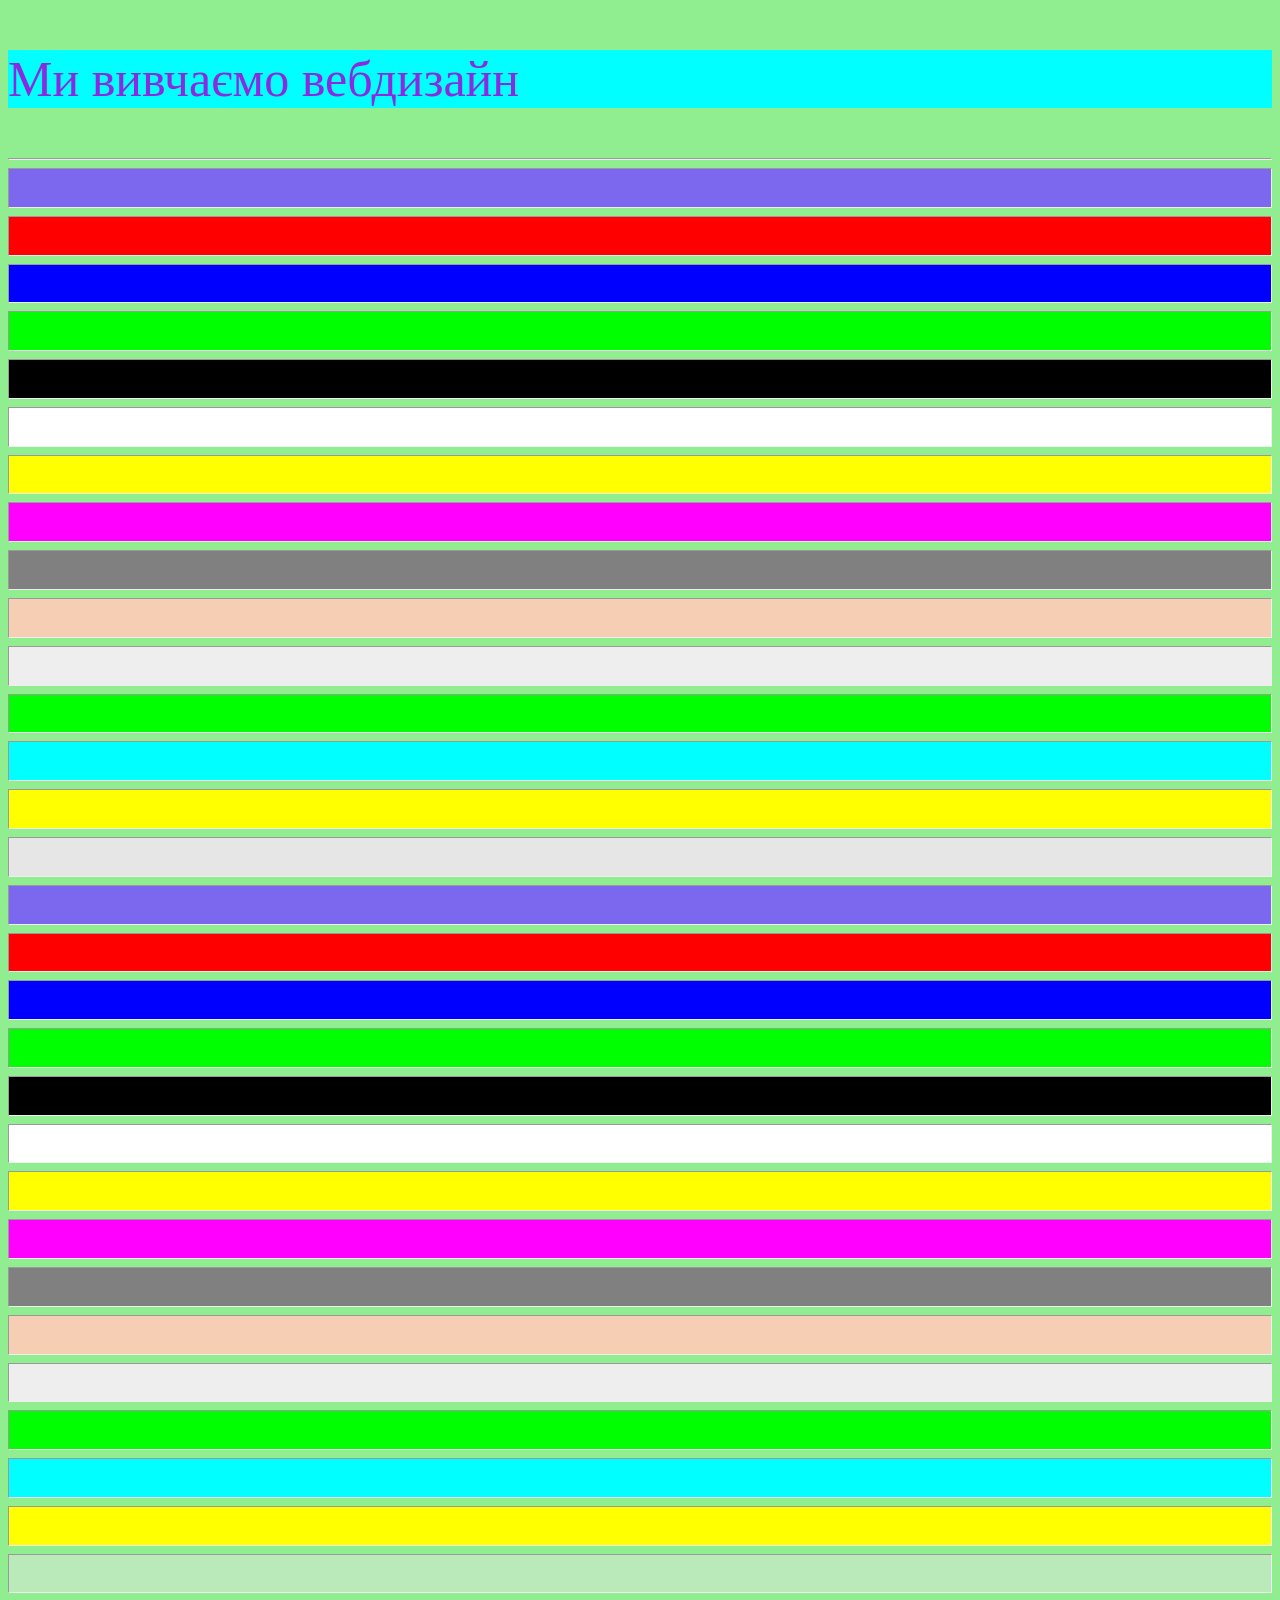
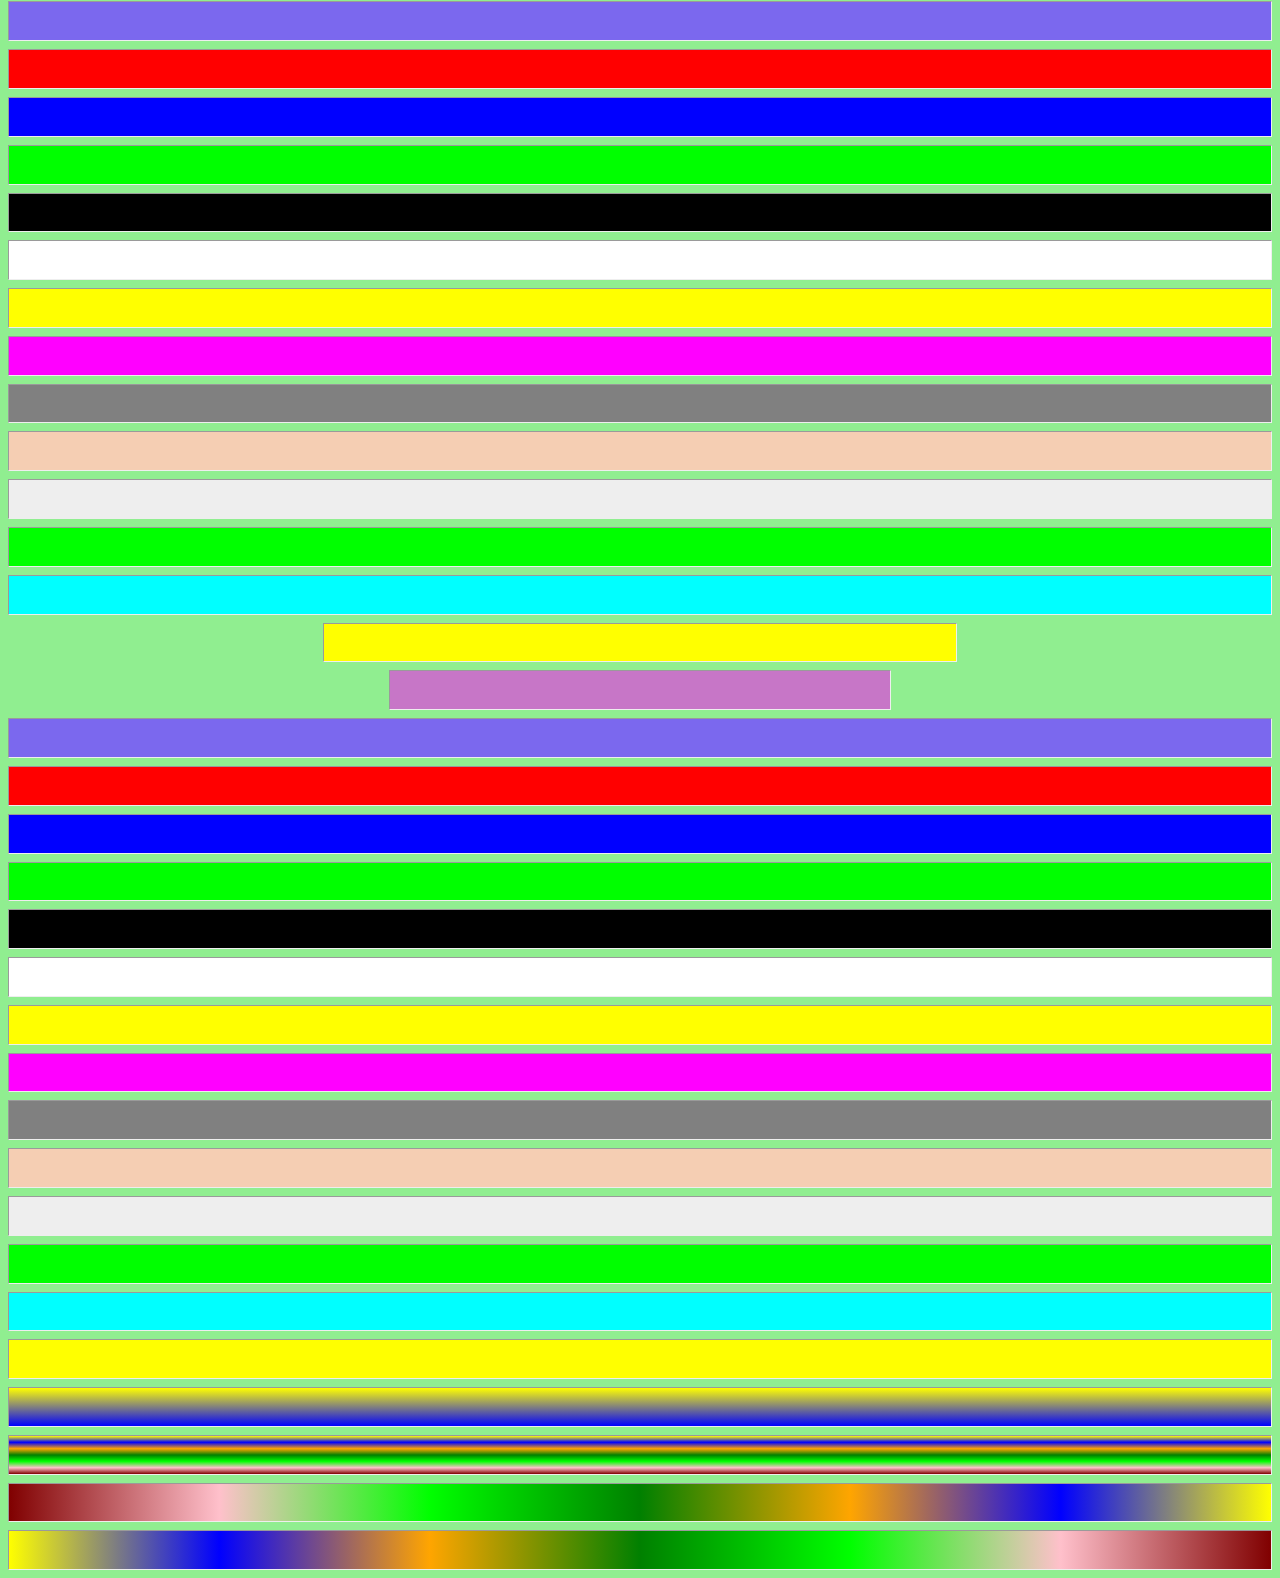
<file: base.html>
<!DOCTYPE html>
<html lang="uk">
<head>
    <meta charset="UTF-8">
    <meta name="viewport" content="width=device-width, initial-scale=1.0">
    <title>My firs web site</title>
</head>
<body style="background-color: lightgreen;">
    <p style="background-color: aqua; color: blueviolet; font-size: 50px;">Ми вивчаємо вебдизайн</p>
    <hr />
    <hr style="background-color: MediumSlateBlue; height: 1cm;">
    <hr style="background-color: #FF0000; height: 1cm;">
    <hr style="background-color: #0000FF; height: 1cm;">
    <hr style="background-color: #0F0; height: 1cm;">
    <hr style="background-color: #000; height: 1cm;">
    <hr style="background-color: #FFF; height: 1cm;">
    <hr style="background-color: #FF0; height: 1cm;">
    <hr style="background-color: #F0F; height: 1cm;">
    <hr style="background-color: #808080; height: 1cm;">
    <hr style="background-color: #F5CEB3; height: 1cm;">
    <hr style="background-color: #EEE; height: 1cm;">
    <hr style="background-color: rgb(0, 255, 0); height: 1cm;">
    <hr style="background-color: rgb(0, 255, 255); height: 1cm;">
    <hr style="background-color: rgb(255, 255, 0); height: 1cm;">
    <hr style="background-color: rgb(230, 230, 230); height: 1cm;">
    <hr style="background-color: MediumSlateBlue; height: 1cm;">
    <hr style="background-color: #FF0000; height: 1cm;">
    <hr style="background-color: #0000FF; height: 1cm;">
    <hr style="background-color: #0F0; height: 1cm;">
    <hr style="background-color: #000; height: 1cm;">
    <hr style="background-color: #FFF; height: 1cm;">
    <hr style="background-color: #FF0; height: 1cm;">
    <hr style="background-color: #F0F; height: 1cm;">
    <hr style="background-color: #808080; height: 1cm;">
    <hr style="background-color: #F5CEB3; height: 1cm;">
    <hr style="background-color: #EEE; height: 1cm;">
    <hr style="background-color: rgb(0, 255, 0); height: 1cm;">
    <hr style="background-color: rgb(0, 255, 255); height: 1cm;">
    <hr style="background-color: rgb(255, 255, 0); height: 1cm;">
    <hr style="background-color: rgba(230, 230, 230,0.5); height: 1cm;">
    <hr style="background-color: MediumSlateBlue; height: 1cm;">
    <hr style="background-color: #FF0000; height: 1cm;">
    <hr style="background-color: #0000FF; height: 1cm;">
    <hr style="background-color: #0F0; height: 1cm;">
    <hr style="background-color: #000; height: 1cm;">
    <hr style="background-color: #FFF; height: 1cm;">
    <hr style="background-color: #FF0; height: 1cm;">
    <hr style="background-color: #F0F; height: 1cm;">
    <hr style="background-color: #808080; height: 1cm;">
    <hr style="background-color: #F5CEB3; height: 1cm;">
    <hr style="background-color: #EEE; height: 1cm;">
    <hr style="background-color: rgb(0, 255, 0); height: 1cm;">
    <hr style="background-color: rgb(0, 255, 255); height: 1cm;">
    <hr style="background-color: rgb(255, 255, 0); height: 1cm; width: 50%;">
    <hr style="background-color: rgba(255, 0, 255,0.5); height: 1cm; width: 500px;">
    <hr style="background-color: MediumSlateBlue; height: 1cm;">
    <hr style="background-color: #FF0000; height: 1cm;">
    <hr style="background-color: #0000FF; height: 1cm;">
    <hr style="background-color: #0F0; height: 1cm;">
    <hr style="background-color: #000; height: 1cm;">
    <hr style="background-color: #FFF; height: 1cm;">
    <hr style="background-color: #FF0; height: 1cm;">
    <hr style="background-color: #F0F; height: 1cm;">
    <hr style="background-color: #808080; height: 1cm;">
    <hr style="background-color: #F5CEB3; height: 1cm;">
    <hr style="background-color: #EEE; height: 1cm;">
    <hr style="background-color: rgb(0, 255, 0); height: 1cm;">
    <hr style="background-color: rgb(0, 255, 255); height: 1cm;">
    <hr style="background-color: rgb(255, 255, 0); height: 1cm;">
    <hr style="background: linear-gradient(yellow,blue); height: 1cm;">
    <hr style="background: linear-gradient(yellow,blue,orange,green,lime,pink,maroon); height: 1cm;">
    <hr style="background: linear-gradient(to left,yellow,blue,orange,green,lime,pink,maroon); height: 1cm;">
    <hr style="background: linear-gradient(to right,yellow,blue,orange,green,lime,pink,maroon); height: 1cm;">




</body>
</html>
</file>
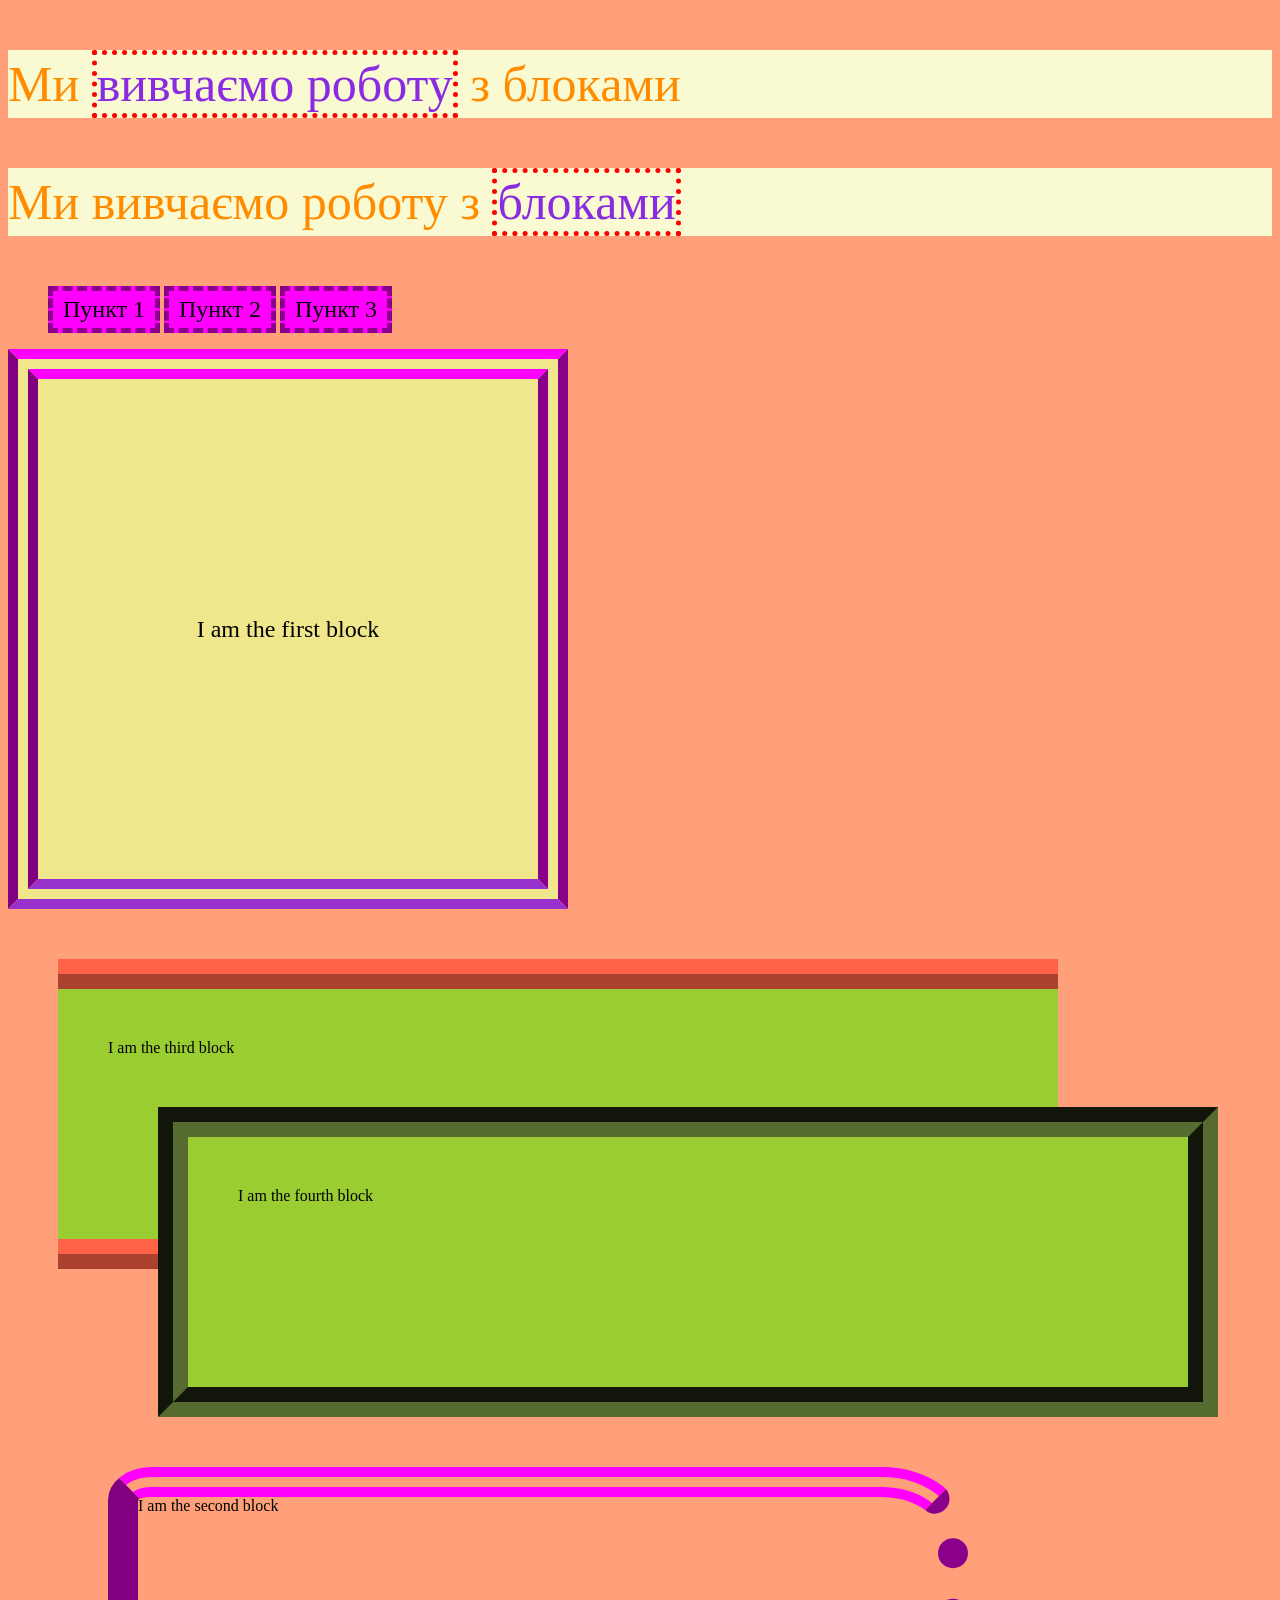
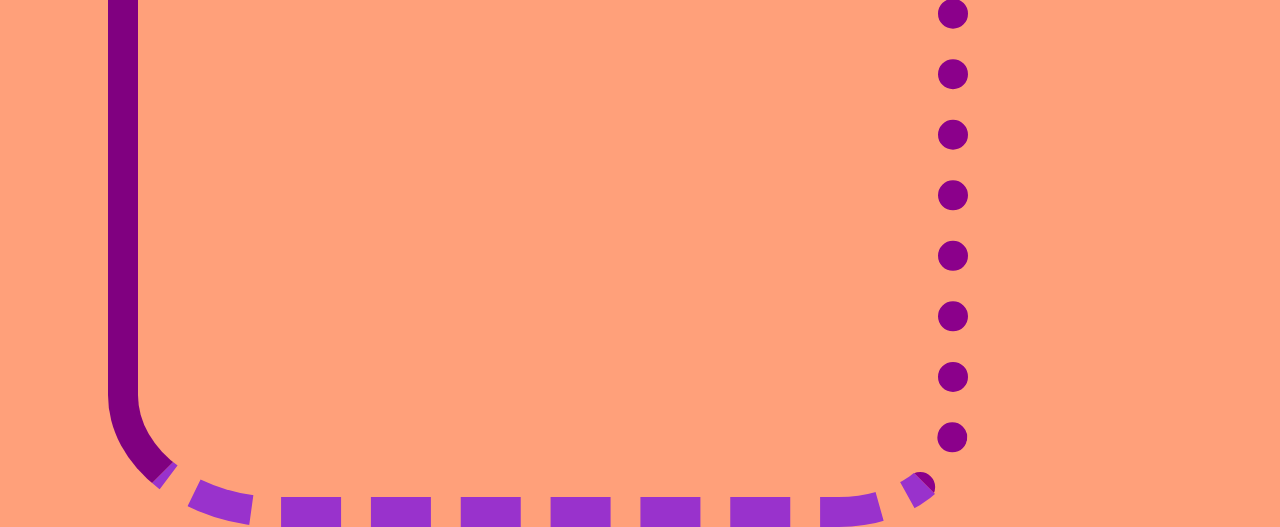
<file: bloks.html>
<!DOCTYPE html>
<html lang="en">
<head>
    <meta charset="UTF-8">
    <meta name="viewport" content="width=device-width, initial-scale=1.0">
    <title>Blocks</title>

    <!-- CSS goes here -->
    <link rel="stylesheet" href="css/blocks.css">
</head>
<body>

    <p>Ми <span>вивчаємо роботу</span> з блоками</p>
    <p>Ми вивчаємо роботу з <span>блоками</span></p>

    <ul>
        <li>Пункт 1</li>
        <li>Пункт 2</li>
        <li>Пункт 3</li>
    </ul>

    <div id="d1">I am the first block</div>
    <div id="d3">I am the third block<div id="d4">I am the fourth block</div><div id="d2">I am the second block</div></div>
    
</body>
</html>
</file>
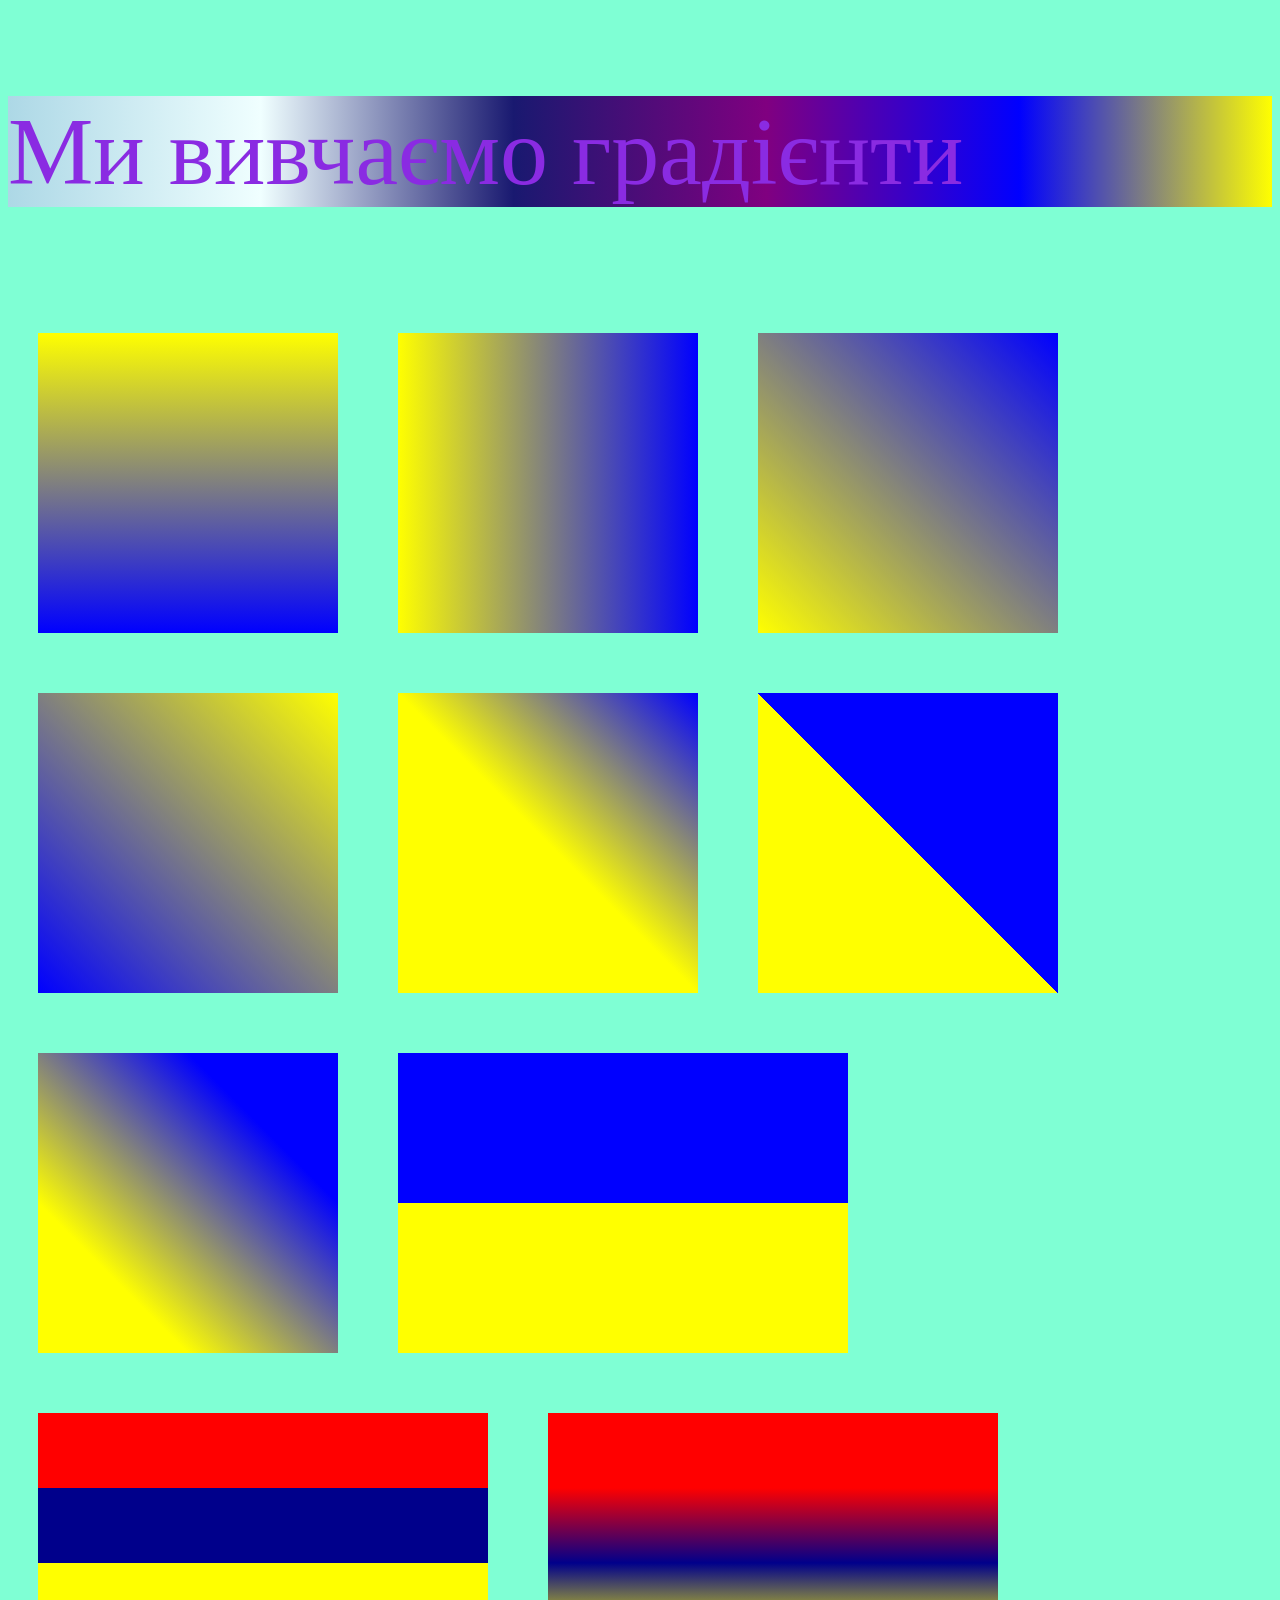
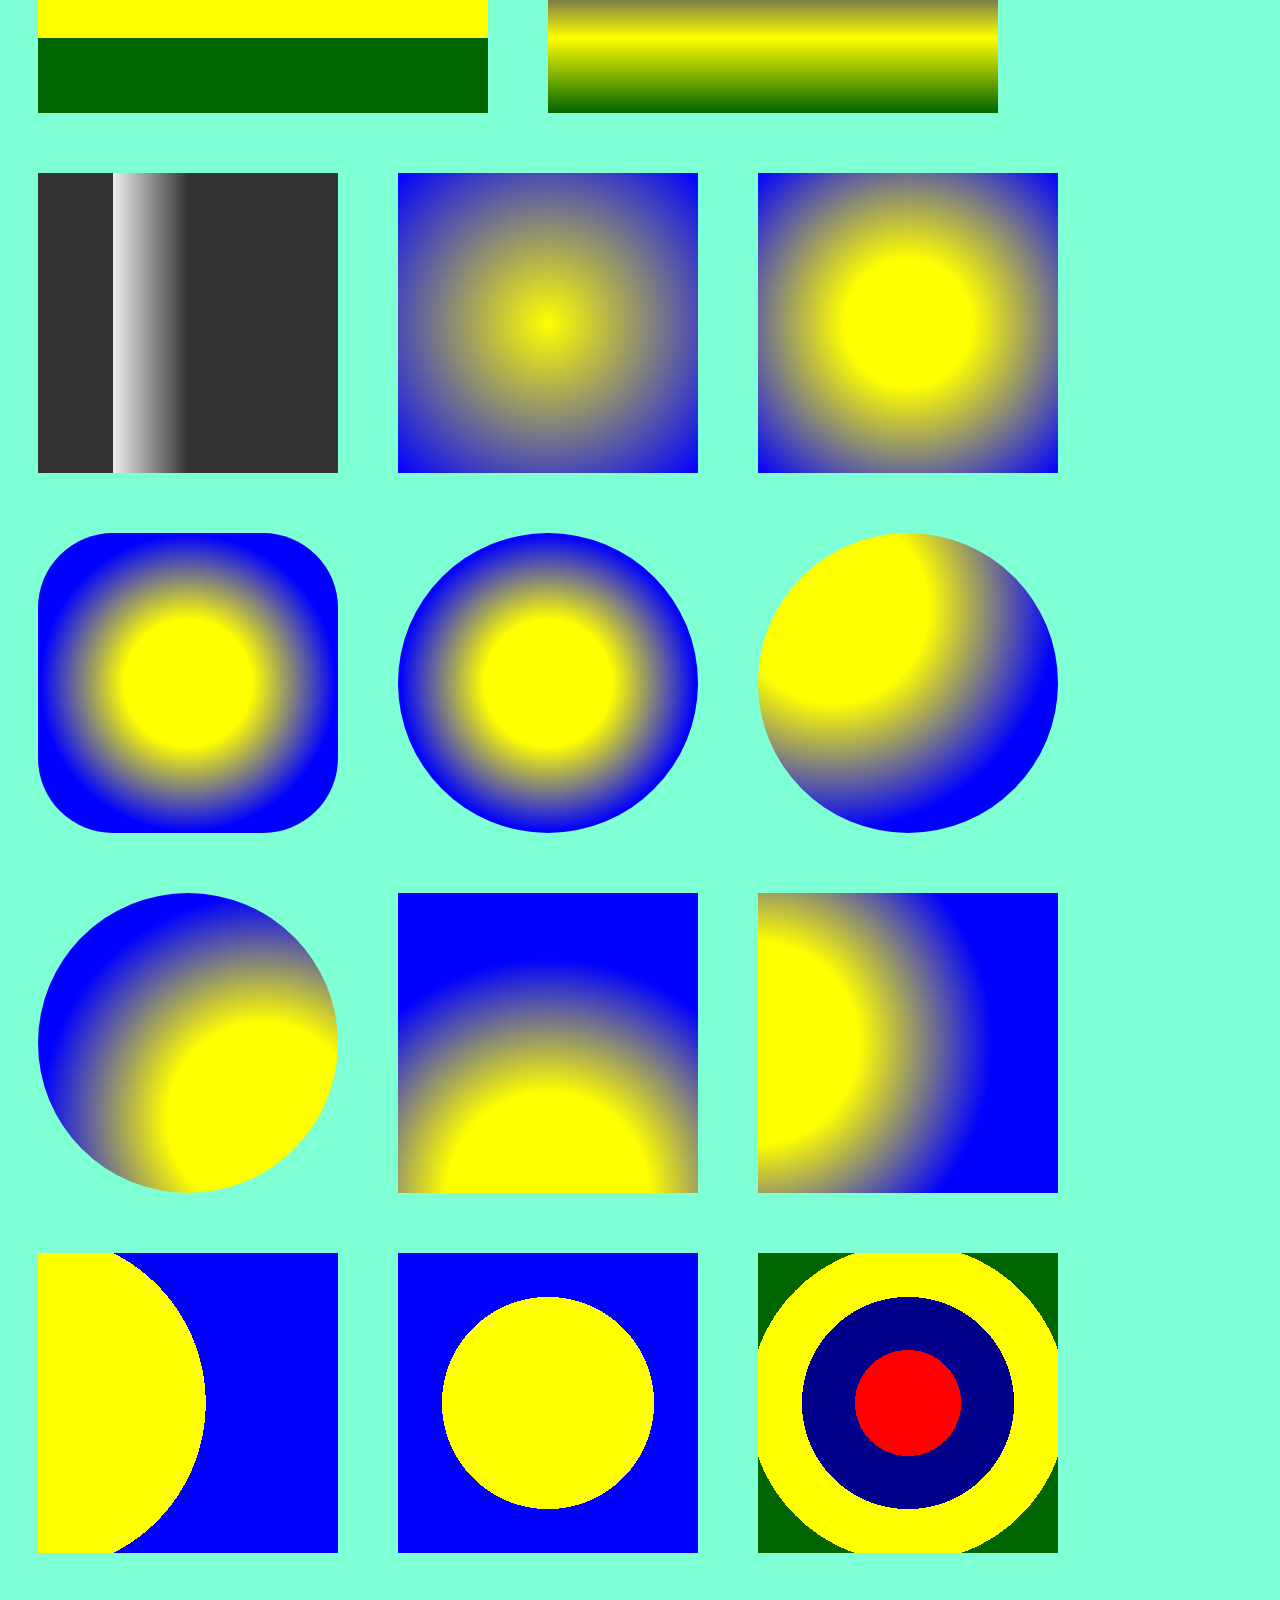
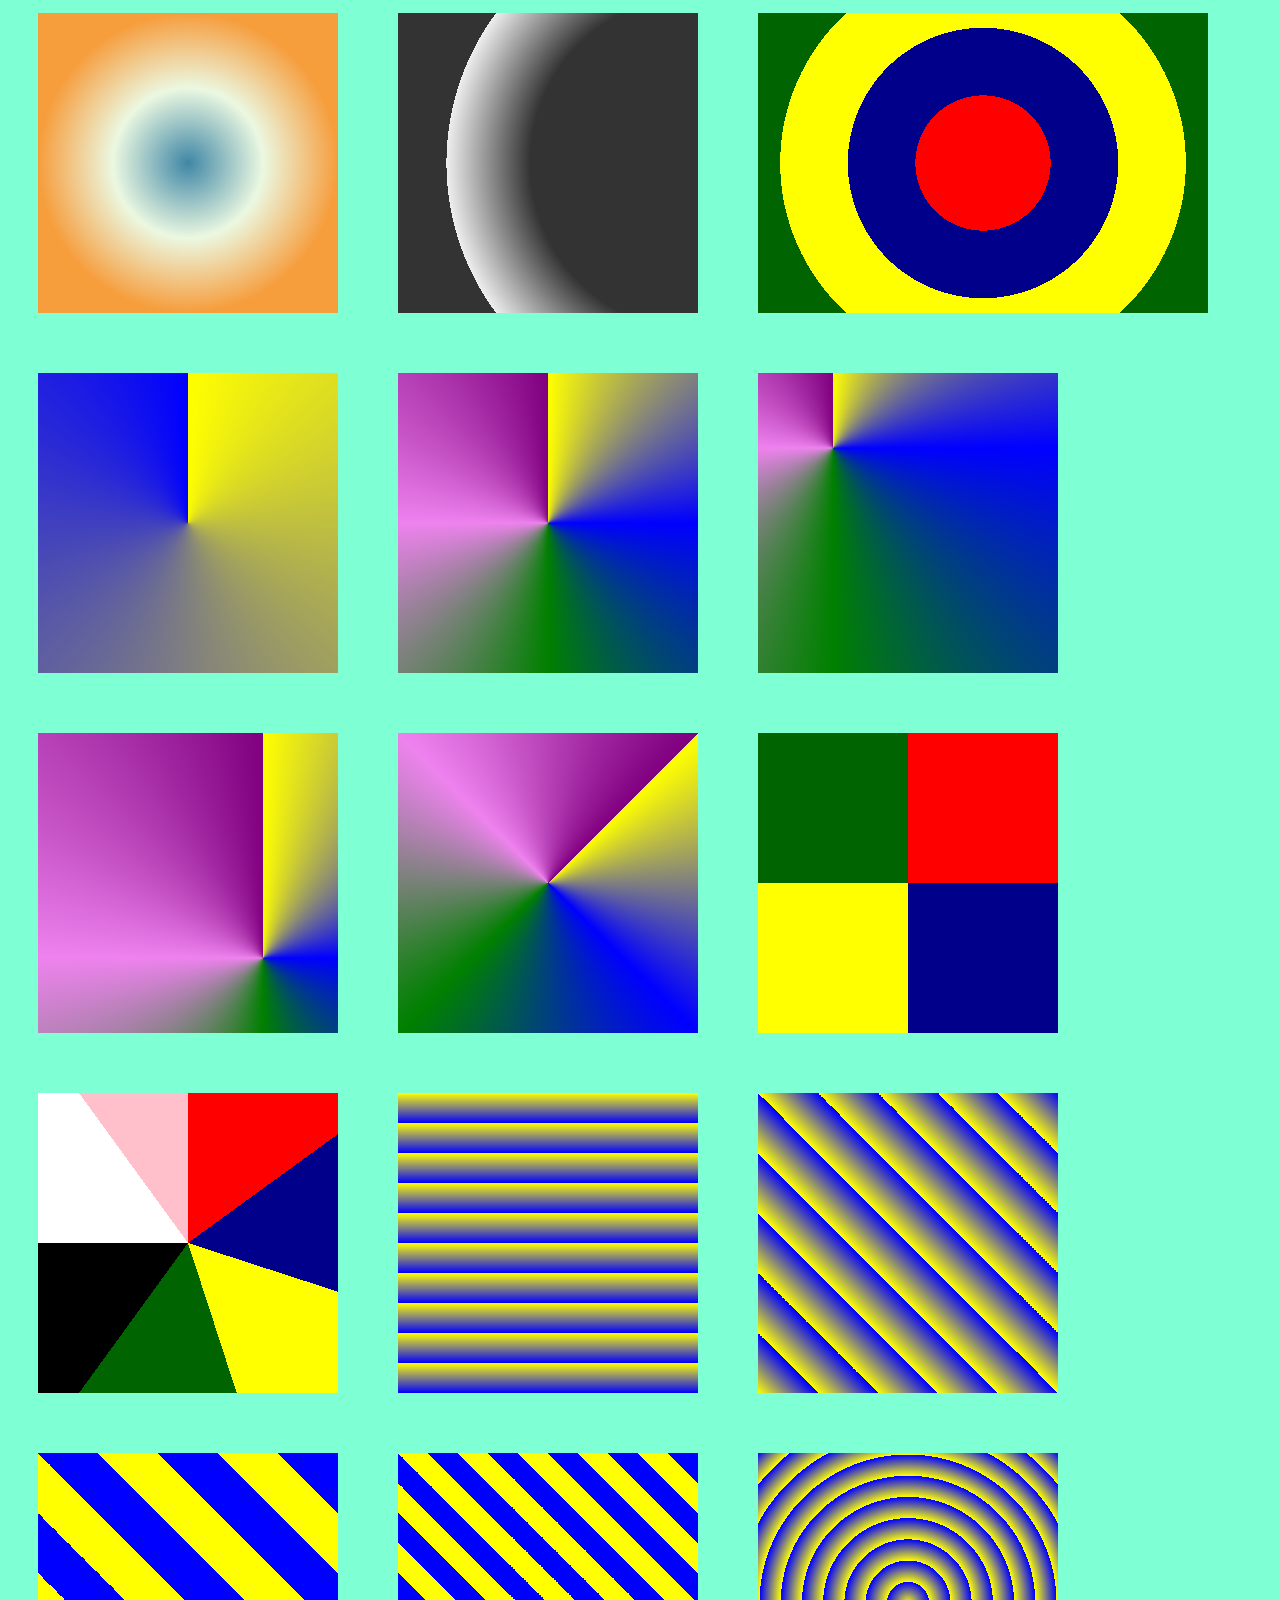
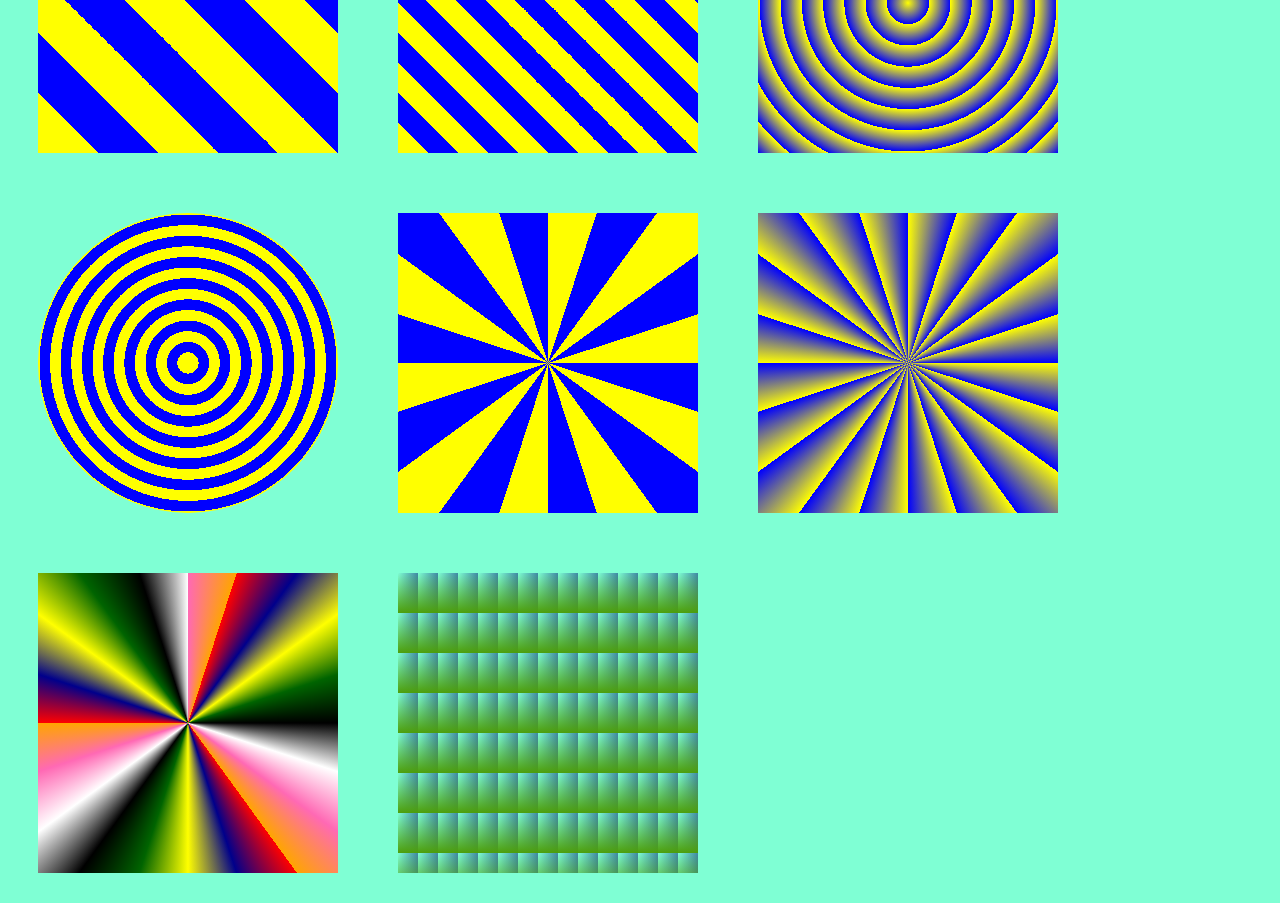
<file: gradient.html>
<!DOCTYPE html>
<html lang="uk">
<head>
    <meta charset="UTF-8">
    <meta name="viewport" content="width=device-width, initial-scale=1.0">
    <title>Gradient</title>
    <style>
        body{
            background-color: aquamarine;
        }
        p{
            color: blueviolet;
            font-size: 1in;
            background: linear-gradient(to left,yellow,blue,purple,midnightblue,azure,lightblue);
        }
        div{
            height: 300px;
            width: 300px;
            margin: 30px;
            float: left;
        }
    </style>
</head>
<body>
    <p>Ми вивчаємо градієнти</p>
    <div style="background: linear-gradient(yellow,blue);"></div>
    <div style="background: linear-gradient(to right,yellow,blue);"></div>
    <div style="background: linear-gradient(45deg,yellow,blue);"></div>
    <div style="background: linear-gradient(225deg,yellow,blue);"></div>
    <div style="background: linear-gradient(45deg,yellow 50%,blue);"></div>
    <div style="background: linear-gradient(45deg,yellow 50%,blue 50%);"></div>
    <div style="background: linear-gradient(45deg,yellow 25%,blue 75%);"></div>
    <div style="background: linear-gradient(360deg,yellow 0% 50%,blue 50% 100%); width: 450px;"></div>
    <div style="background: linear-gradient(red 25%,darkblue 25% 50%, yellow 50% 75%, darkgreen 75%  100%); width: 450px;"></div>
    <div style="background: linear-gradient(red 25%,darkblue 50%, yellow 75%, darkgreen 100%); width: 450px;"></div>
<div style="background: linear-gradient(
  to left,
  #333333,
  #333333 50%,
  #eeeeee 75%,
  #333333 75%
);"></div>
    <div style="background: radial-gradient(yellow,blue);"></div>
    <div style="background: radial-gradient(yellow 30%,blue);"></div>
    <div style="background: radial-gradient(yellow 30%,blue 70%); border-radius: 25%;"></div>
    <div style="background: radial-gradient(yellow 30%,blue 70%); border-radius: 50%;"></div>
    <div style="background: radial-gradient(circle at 25% 25%,yellow 30%,blue 70%); border-radius: 50%;"></div>
    <div style="background: radial-gradient(circle at 75% 75%,yellow 30%,blue 70%); border-radius: 50%;"></div>
    <div style="background: radial-gradient(circle at 50% 100%,yellow 30%,blue 70%); border-radius: 0%;"></div>
    <div style="background: radial-gradient(circle at 0% 50%,yellow 30%,blue 70%); border-radius: 0%;"></div>
    <div style="background: radial-gradient(circle at 0% 50%,yellow 50%,blue 50%); border-radius: 0%;"></div>
    <div style="background: radial-gradient(circle at 50% 50%,yellow 50%,blue 50%); border-radius: 0%;"></div>
    <div style="background: radial-gradient(red 25%,darkblue 25% 50%, yellow 50% 75%, darkgreen 75%  100%);"></div>
<div style="background: radial-gradient(closest-side, #3f87a6, #ebf8e1, #f69d3c);"></div>
<div style="background: radial-gradient(
  circle at 100%,
  #333333,
  #333333 50%,
  #eeeeee 75%,
  #333333 75%
);"></div>
    <div style="background: radial-gradient(circle, red 25%,darkblue 25% 50%, yellow 50% 75%, darkgreen 75%  100%); width: 450px;"></div>
    <div style="background: conic-gradient(yellow,blue);"></div>
    <div style="background: conic-gradient(yellow,blue,green,violet,purple);"></div>
    <div style="background: conic-gradient(at 25% 25%,yellow,blue,green,violet,purple);"></div>
    <div style="background: conic-gradient(at 75% 75%,yellow,blue,green,violet,purple);"></div>
    <div style="background: conic-gradient(from 45deg,yellow,blue,green,violet,purple);"></div>
    <div style="background: conic-gradient(red 25%,darkblue 25% 50%, yellow 50% 75%, darkgreen 75%  100%);"></div>
    <div style="background: conic-gradient(red 15%,darkblue 15% 30%, yellow 30% 45%, darkgreen 45%  60%, black 60% 75%, white 75% 90%, pink 90%);"></div>

    <div style="background: repeating-linear-gradient(yellow 10%,blue 20%);"></div>
    <div style="background: repeating-linear-gradient(45deg,yellow 10%,blue 20%);"></div>
    <div style="background: repeating-linear-gradient(45deg,yellow 0% 10%,blue 10% 20%);"></div>
    <div style="background: repeating-linear-gradient(45deg,yellow 0% 5%,blue 5% 10%);"></div>
    <div style="background: repeating-radial-gradient(yellow 10%,blue 20%);"></div>
    <div style="background: repeating-radial-gradient(yellow 0% 5%,blue 5% 10%); border-radius: 50%;"></div>
    <div style="background: repeating-conic-gradient(yellow 0% 5%,blue 5% 10%);"></div>
    <div style="background: repeating-conic-gradient(yellow 5%,blue 10%);"></div>
    <div style="background: repeating-conic-gradient(red 5%,darkblue 10%, yellow 15%, darkgreen 20%, black 25%, white 30%, hotpink 35%, orange 40%);"></div>
    <div style="background:
  repeating-linear-gradient(transparent, #4d9f0c 40px),
  repeating-linear-gradient(0.25turn, transparent, #3f87a6 20px);"></div>
</body>
</html>
</file>
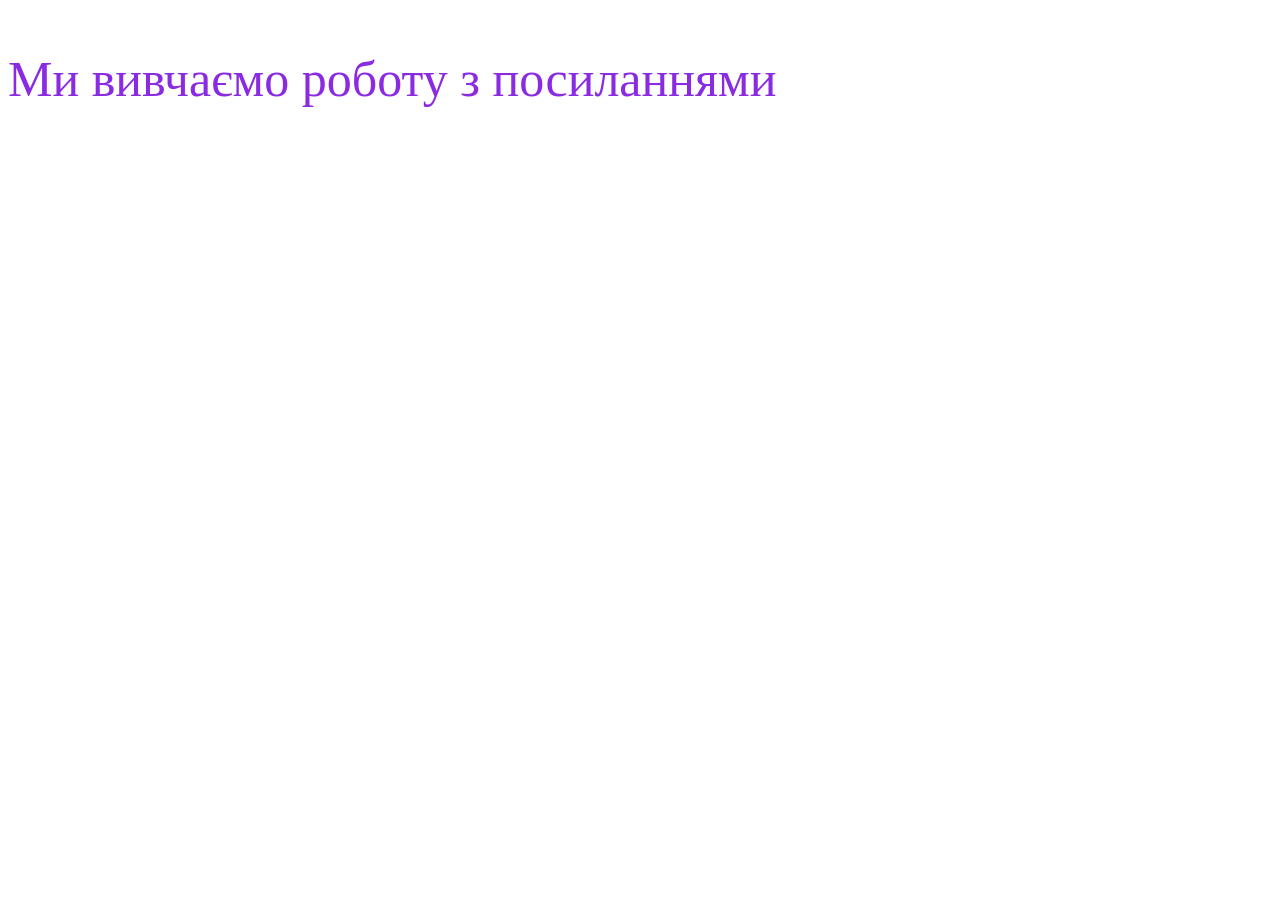
<file: links.html>
<!DOCTYPE html>
<html lang="en">
<head>
    <meta charset="UTF-8">
    <meta name="viewport" content="width=device-width, initial-scale=1.0">
    <title>Document</title>
</head>
<body>
    <link rel="stylesheet" href="css/links.css">
    <p>Ми вивчаємо роботу з посиланнями</p>
</body>
</html>
</file>
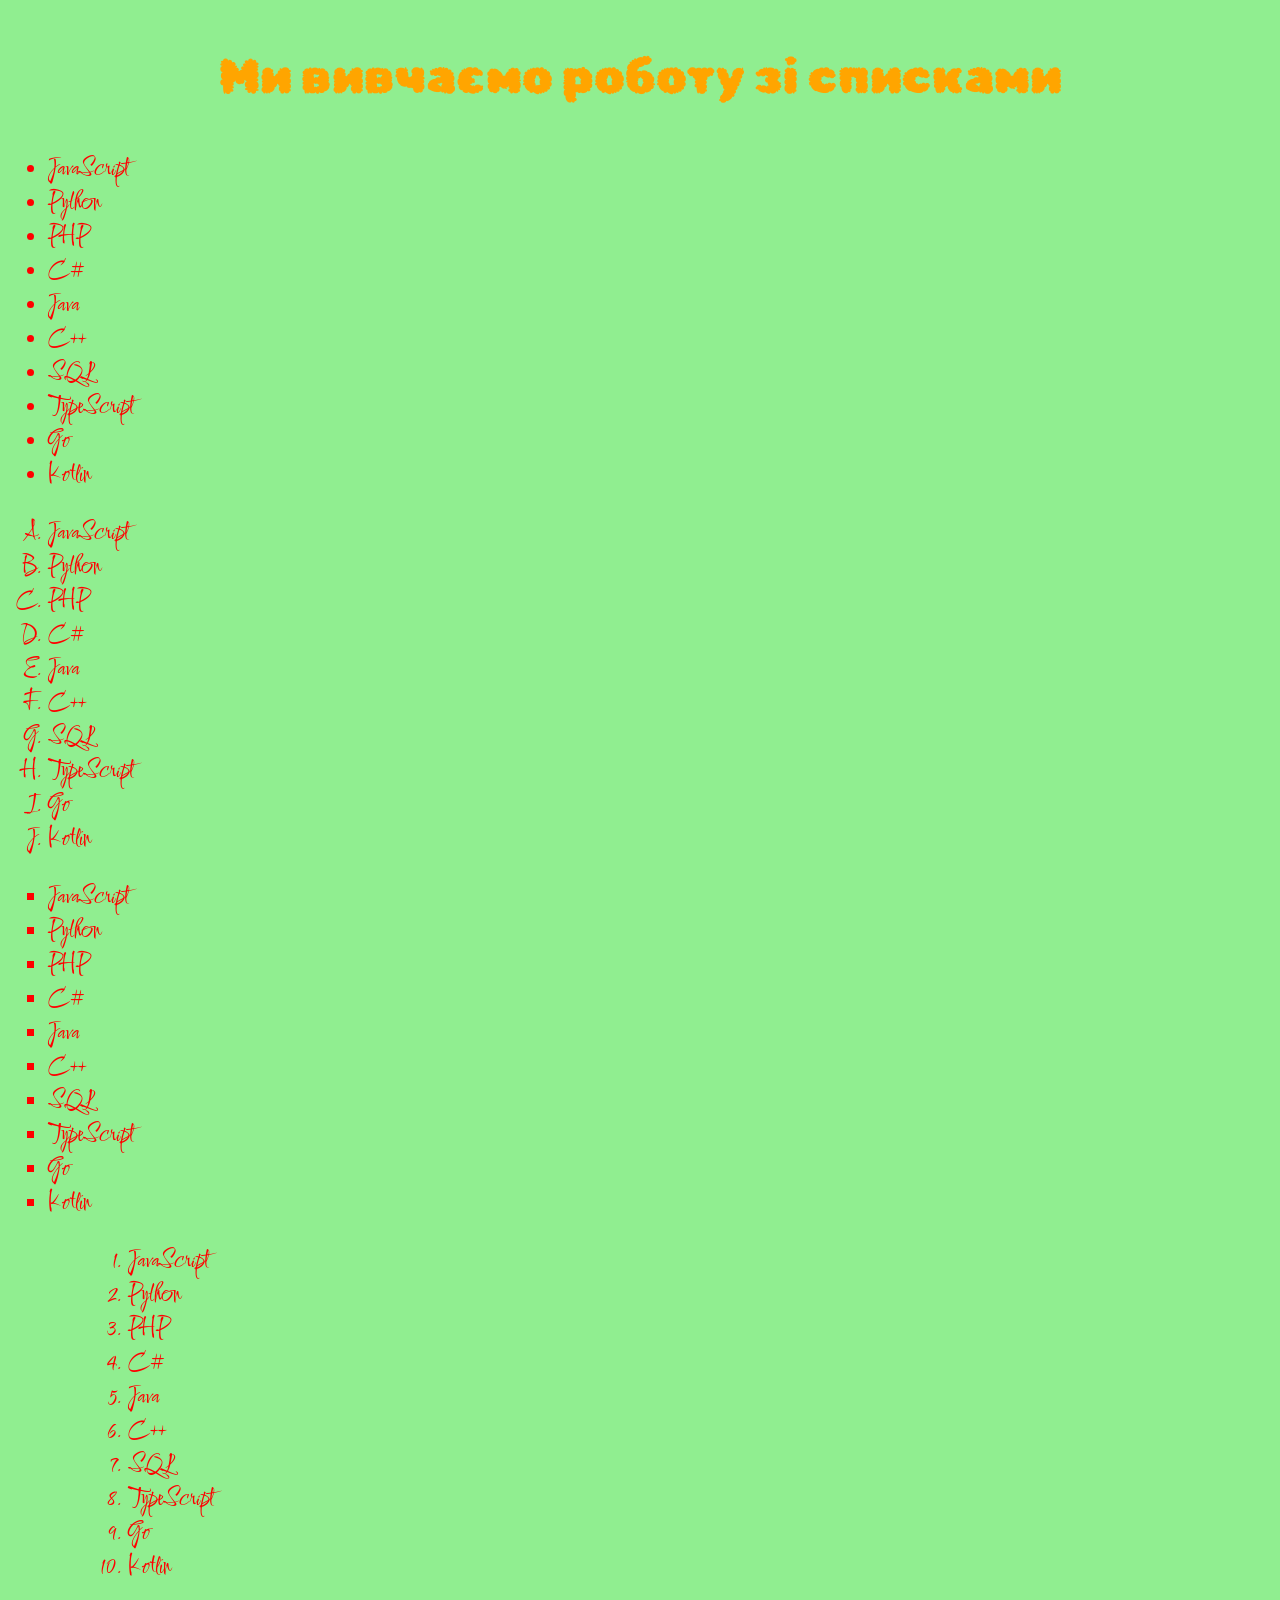
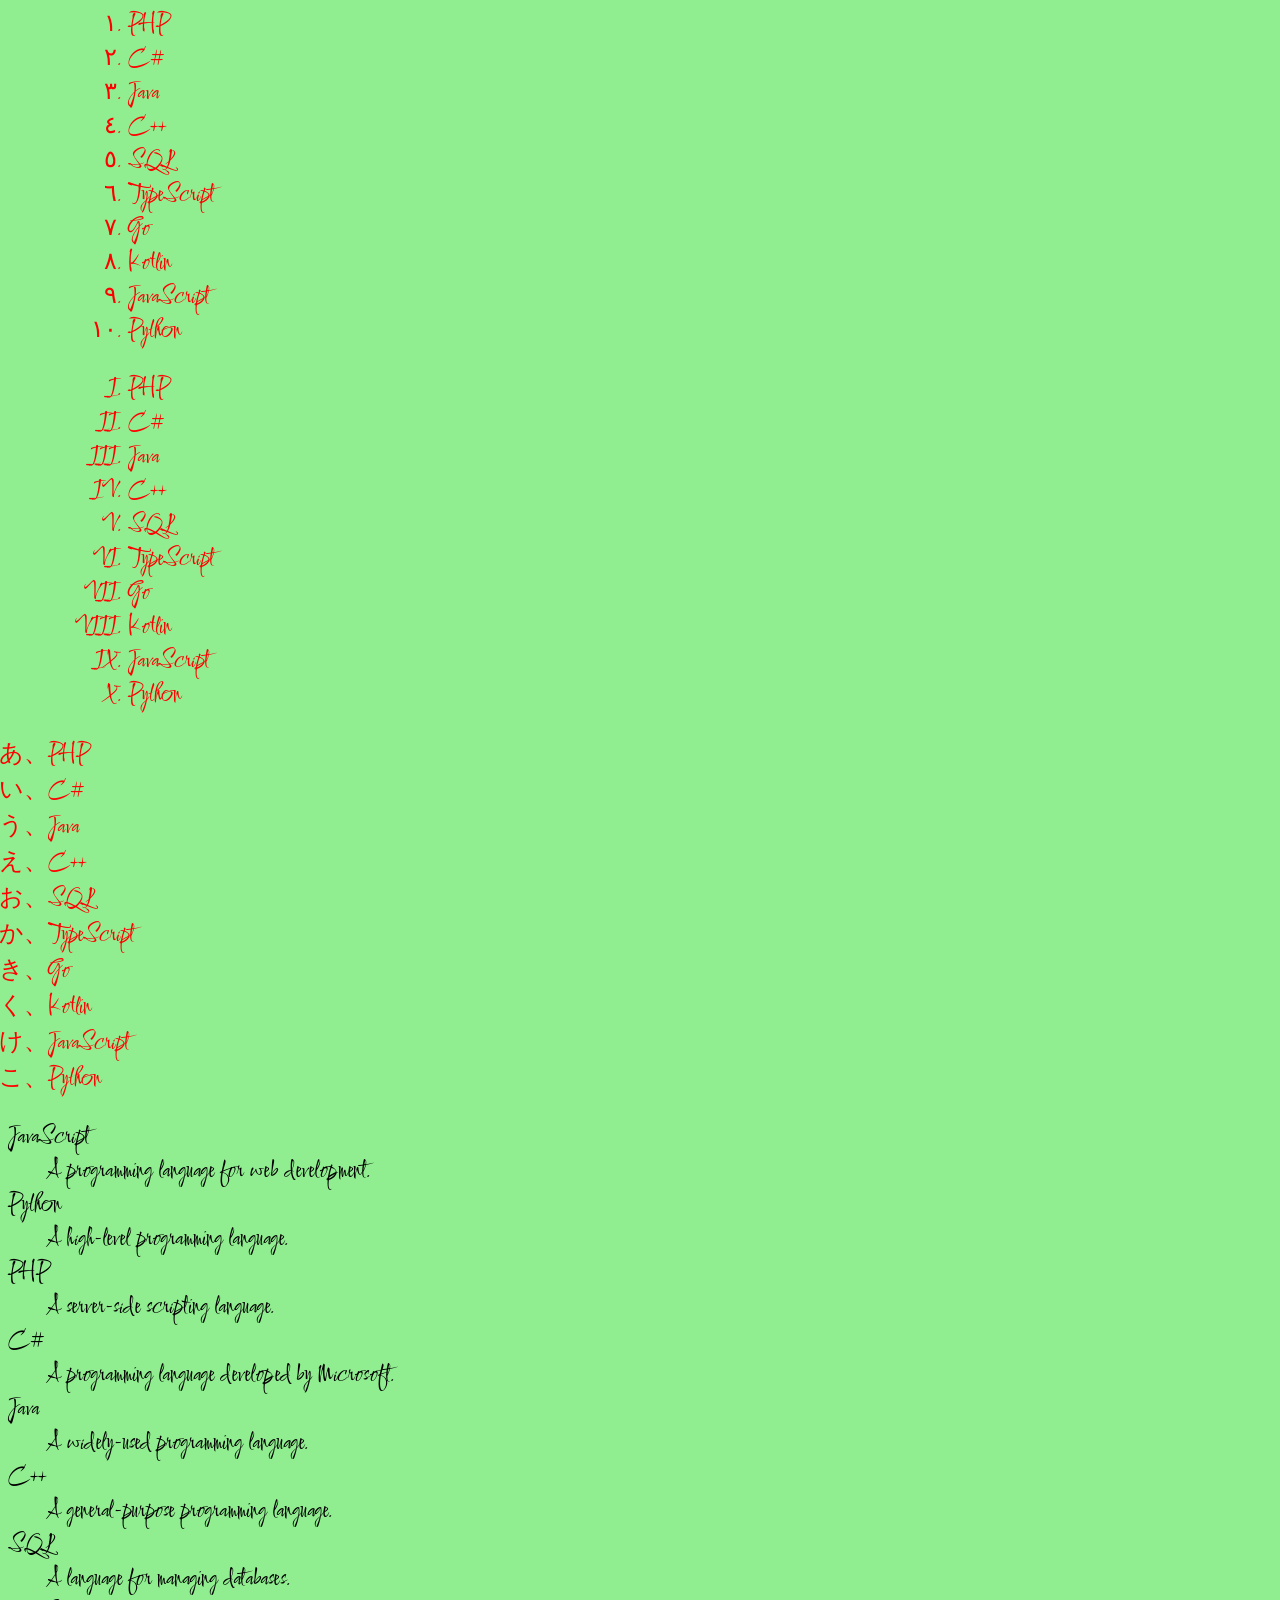
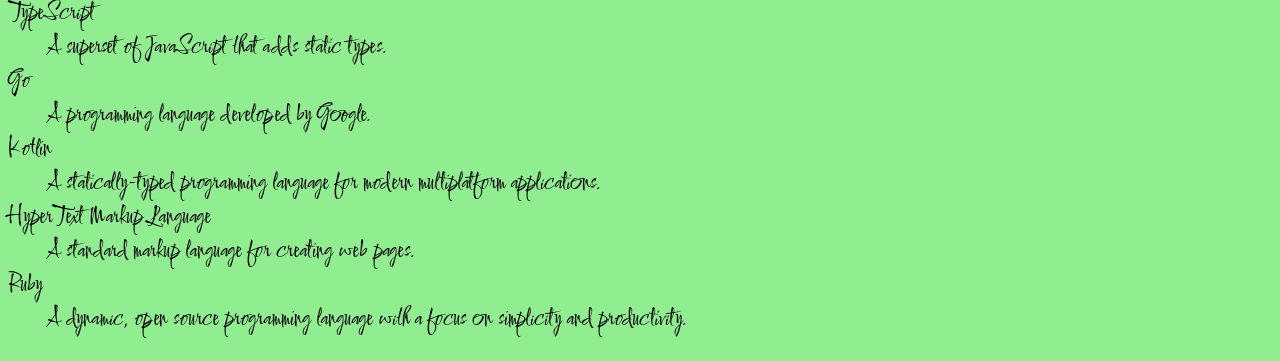
<file: lists.html>
<!DOCTYPE html>
<html lang="en">
<head>
    <meta charset="UTF-8">
    <meta name="viewport" content="width=device-width, initial-scale=1.0">
    <title>Document</title>
</head>
<body>
    <link rel="stylesheet" href="css/lists.css">
    <p>Ми вивчаємо роботу зі списками</p>
    
    <ul>
        <li>JavaScript</li>
        <li>Python</li>
        <li>PHP</li>
        <li>C#</li>
        <li>Java</li>
        <li>C++</li>
        <li>SQL</li>
        <li>TypeScript</li>
        <li>Go</li>
        <li>Kotlin</li>
    </ul>
    <ul style="list-style-type: upper-latin;">
        <li>JavaScript</li>
        <li>Python</li>
        <li>PHP</li>
        <li>C#</li>
        <li>Java</li>
        <li>C++</li>
        <li>SQL</li>
        <li>TypeScript</li>
        <li>Go</li>
        <li>Kotlin</li>
    </ul>
    <ul style="list-style-type: square;">
        <li>JavaScript</li>
        <li>Python</li>
        <li>PHP</li>
        <li>C#</li>
        <li>Java</li>
        <li>C++</li>
        <li>SQL</li>
        <li>TypeScript</li>
        <li>Go</li>
        <li>Kotlin</li>
    </ul>
 <ol>
        <li>JavaScript</li>
        <li>Python</li>
        <li>PHP</li>
        <li>C#</li>
        <li>Java</li>
        <li>C++</li>
        <li>SQL</li>
        <li>TypeScript</li>
        <li>Go</li>
        <li>Kotlin</li>
    </ol>
    <ol style="list-style-type: arabic-indic;">
        <li>PHP</li>
        <li>C#</li>
        <li>Java</li>
        <li>C++</li>
        <li>SQL</li>
        <li>TypeScript</li>
        <li>Go</li>
        <li>Kotlin</li>
        <li>JavaScript</li>
        <li>Python</li>
    </ol>
    <ol style="list-style-type: upper-roman;">
        <li>PHP</li>
        <li>C#</li>
        <li>Java</li>
        <li>C++</li>
        <li>SQL</li>
        <li>TypeScript</li>
        <li>Go</li>
        <li>Kotlin</li>
        <li>JavaScript</li>
        <li>Python</li>
    </ol>
        <ul style="list-style-type: hiragana;">
        <li>PHP</li>
        <li>C#</li>
        <li>Java</li>
        <li>C++</li>
        <li>SQL</li>
        <li>TypeScript</li>
        <li>Go</li>
        <li>Kotlin</li>
        <li>JavaScript</li>
        <li>Python</li>
    </ul>
    <dl>
        <dt>JavaScript</dt>
        <dd>A programming language for web development.</dd>
        <dt>Python</dt>
        <dd>A high-level programming language.</dd>
        <dt>PHP</dt>
        <dd>A server-side scripting language.</dd>
        <dt>C#</dt>
        <dd>A programming language developed by Microsoft.</dd>
        <dt>Java</dt>
        <dd>A widely-used programming language.</dd>
        <dt>C++</dt>
        <dd>A general-purpose programming language.</dd>
        <dt>SQL</dt>
        <dd>A language for managing databases.</dd>
        <dt>TypeScript</dt>
        <dd>A superset of JavaScript that adds static types.</dd>
        <dt>Go</dt>
        <dd>A programming language developed by Google.</dd>
        <dt>Kotlin</dt>
        <dd>A statically-typed programming language for modern multiplatform applications.</dd>
        <dt>HyperText Markup Language</dt>
        <dd>A standard markup language for creating web pages.</dd>
        <dt>Ruby</dt>
        <dd>A dynamic, open source programming language with a focus on simplicity and productivity.</dd>
    </dl>
</body>
</html>
</file>
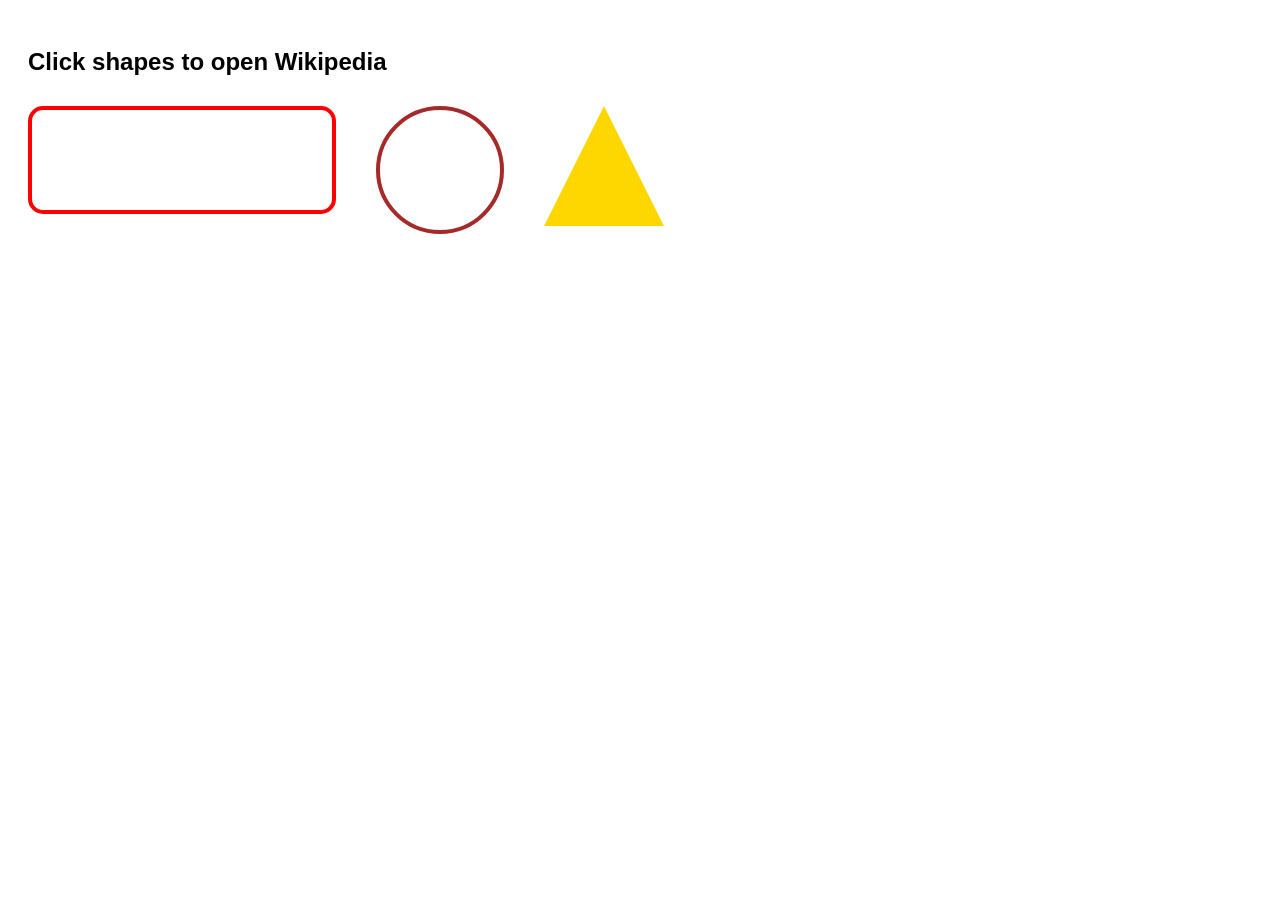
<file: map.html>
<!DOCTYPE html>
<html lang="en">
<head>
<meta charset="UTF-8">
<meta name="viewport" content="width=device-width, initial-scale=1.0">
<title>Shapes Wikipedia</title>

<style>
body {
    font-family: Arial, sans-serif;
    padding: 20px;
}

/* layout */
.shapes {
    display: flex;
    gap: 40px;
    margin-top: 30px;
}

/* remove link underline */
.shapes a {
    text-decoration: none;
}

/* hover effect */
.shapes a:hover {
    opacity: 0.7;
    transform: scale(1.05);
}

/* rectangle */
.rectangle {
    width: 300px;
    height: 100px;
    border: 4px solid red;
    border-radius: 15px;
    background: transparent;
}

/* circle */
.circle {
    width: 120px;
    height: 120px;
    border: 4px solid brown;
    border-radius: 50%;
    background: transparent;
}

/* triangle */
.triangle {
    width: 0;
    height: 0;
    border-left: 60px solid transparent;
    border-right: 60px solid transparent;
    border-bottom: 120px solid gold;
}
</style>

</head>

<body>

<h2>Click shapes to open Wikipedia</h2>

<div class="shapes">

    <!-- Rectangle -->
    <a href="https://en.wikipedia.org/wiki/Rectangle" target="_blank">
        <div class="rectangle"></div>
    </a>

    <!-- Circle -->
    <a href="https://en.wikipedia.org/wiki/Circle" target="_blank">
        <div class="circle"></div>
    </a>

    <!-- Triangle -->
    <a href="https://en.wikipedia.org/wiki/Triangle" target="_blank">
        <div class="triangle"></div>
    </a>

</div>

</body>
</html>
</file>
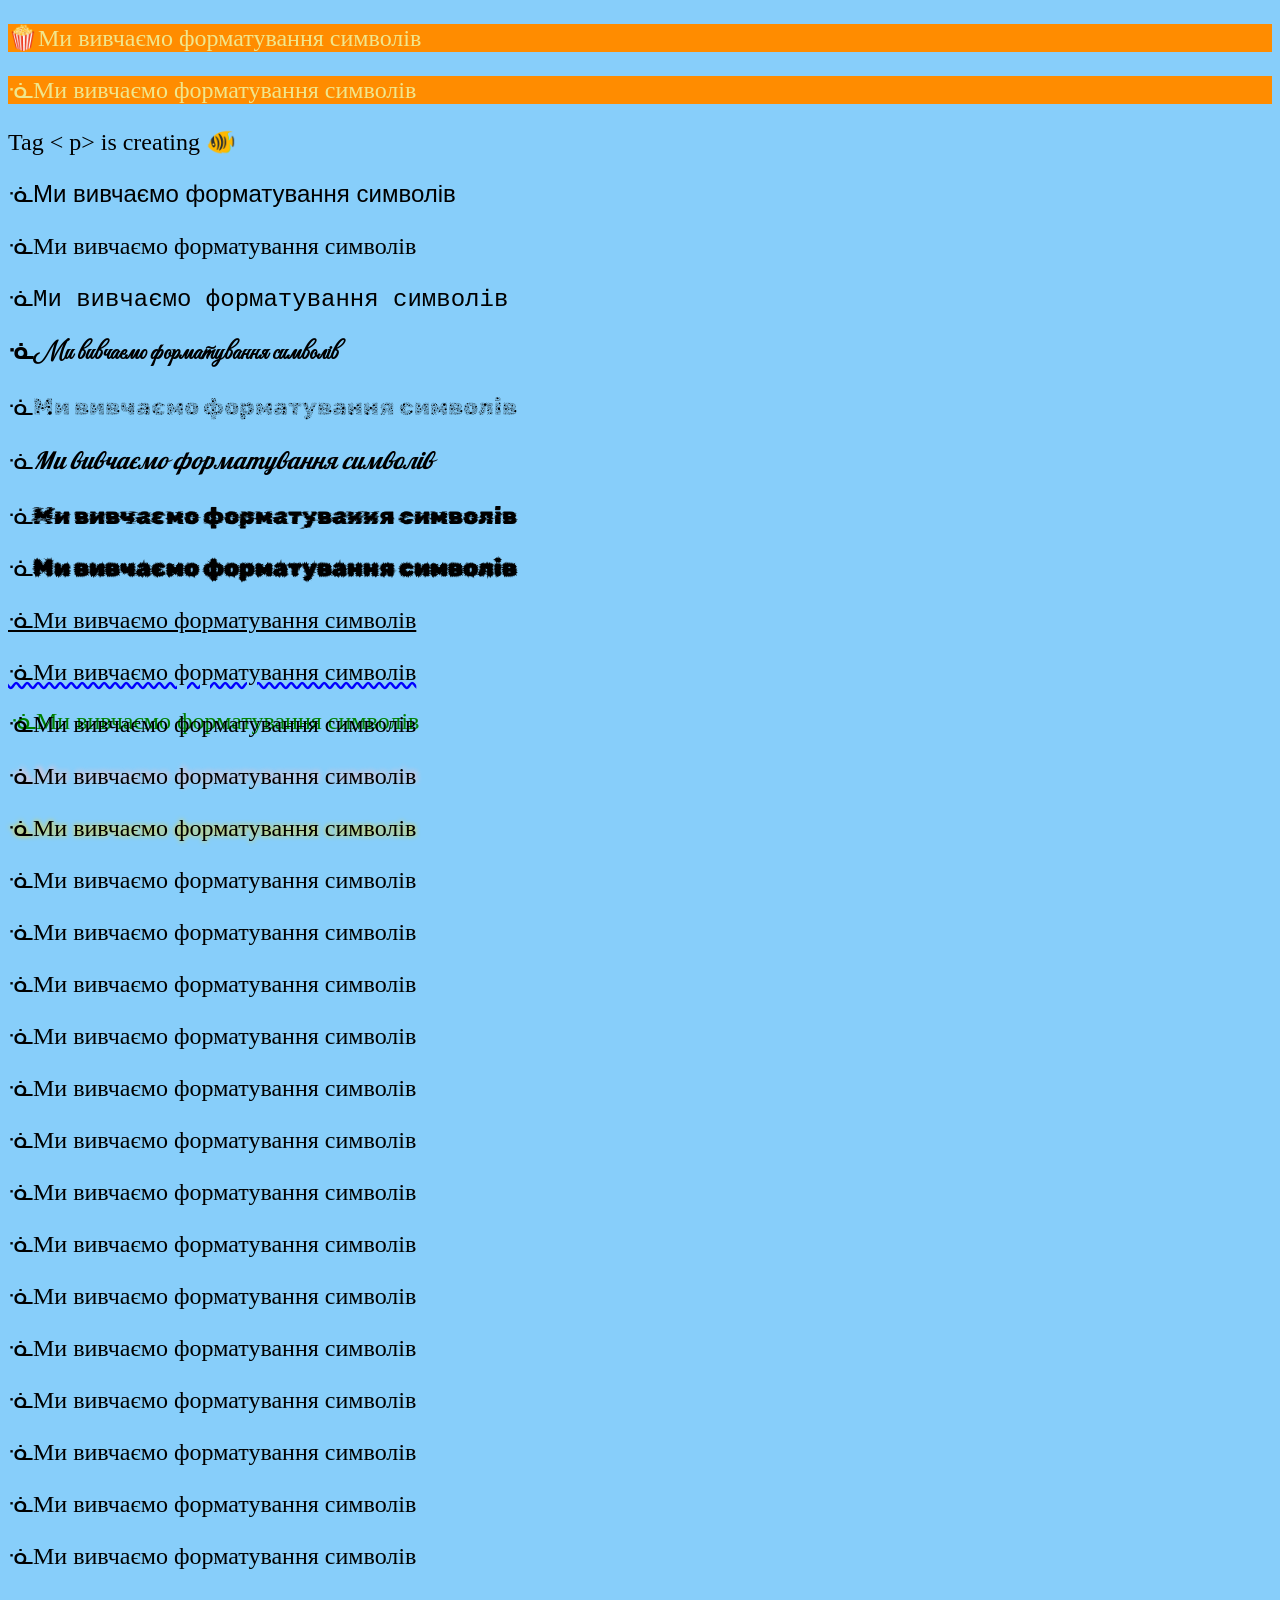
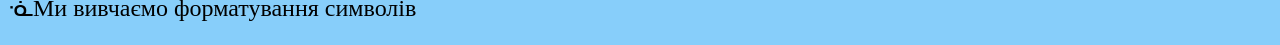
<file: symbols.html>
<!DOCTYPE html>
<html lang="uk">
<head>
    <meta charset="UTF-8">
    <meta name="viewport" content="width=device-width, initial-scale=1.0">
    <title>Symbols</title>
</head>
<body>
    <p class="p1">&#127871;Ми вивчаємо форматування символів</p>
      <p class="p1">&#5325;Ми вивчаємо форматування символів</p>
      <link rel="preconnect" href="https://fonts.googleapis.com">
<link rel="preconnect" href="https://fonts.gstatic.com" crossorigin>
<link href="https://fonts.googleapis.com/css2?family=Great+Vibes&family=Pattaya&family=Rubik+Beastly&family=Rubik+Glitch&family=Rubik+Microbe&display=swap" rel="stylesheet">
      <p>Tag &lt; p&gt; is creating &#128032;</p>
        <p class="p3">&#5325;Ми вивчаємо форматування символів</p>
        <p class="p4">&#5325;Ми вивчаємо форматування символів</p>
         <p class="p5">&#5325;Ми вивчаємо форматування символів</p>
          <p class="p6">&#5325;Ми вивчаємо форматування символів</p>
           <p class="p7">&#5325;Ми вивчаємо форматування символів</p>
            <p class="p8">&#5325;Ми вивчаємо форматування символів</p>
             <p class="p9">&#5325;Ми вивчаємо форматування символів</p>
              <p class="p10">&#5325;Ми вивчаємо форматування символів</p>
               <p class="p11">&#5325;Ми вивчаємо форматування символів</p>
                <p class="p12">&#5325;Ми вивчаємо форматування символів</p>
                 <p class="p13">&#5325;Ми вивчаємо форматування символів</p>
                  <p class="p14">&#5325;Ми вивчаємо форматування символів</p>
                   <p class="p15">&#5325;Ми вивчаємо форматування символів</p>
                    <p class="p16">&#5325;Ми вивчаємо форматування символів</p>
                     <p class="p17">&#5325;Ми вивчаємо форматування символів</p>
                      <p class="p18">&#5325;Ми вивчаємо форматування символів</p>
                       <p class="p19">&#5325;Ми вивчаємо форматування символів</p>
                        <p class="p20">&#5325;Ми вивчаємо форматування символів</p>
                         <p class="p21">&#5325;Ми вивчаємо форматування символів</p>
                          <p class="p22">&#5325;Ми вивчаємо форматування символів</p>
                           <p class="p23">&#5325;Ми вивчаємо форматування символів</p>
                            <p class="p24">&#5325;Ми вивчаємо форматування символів</p>
                             <p class="p25">&#5325;Ми вивчаємо форматування символів</p>
                              <p class="p26">&#5325;Ми вивчаємо форматування символів</p>
                               <p class="p27">&#5325;Ми вивчаємо форматування символів</p>
                                <p class="p28">&#5325;Ми вивчаємо форматування символів</p>
                                 <p class="p29">&#5325;Ми вивчаємо форматування символів</p>
                                  <p class="p30">&#5325;Ми вивчаємо форматування символів</p>
  <link rel="stylesheet" href="css/symbols.css">
</body>
</html>
</file>
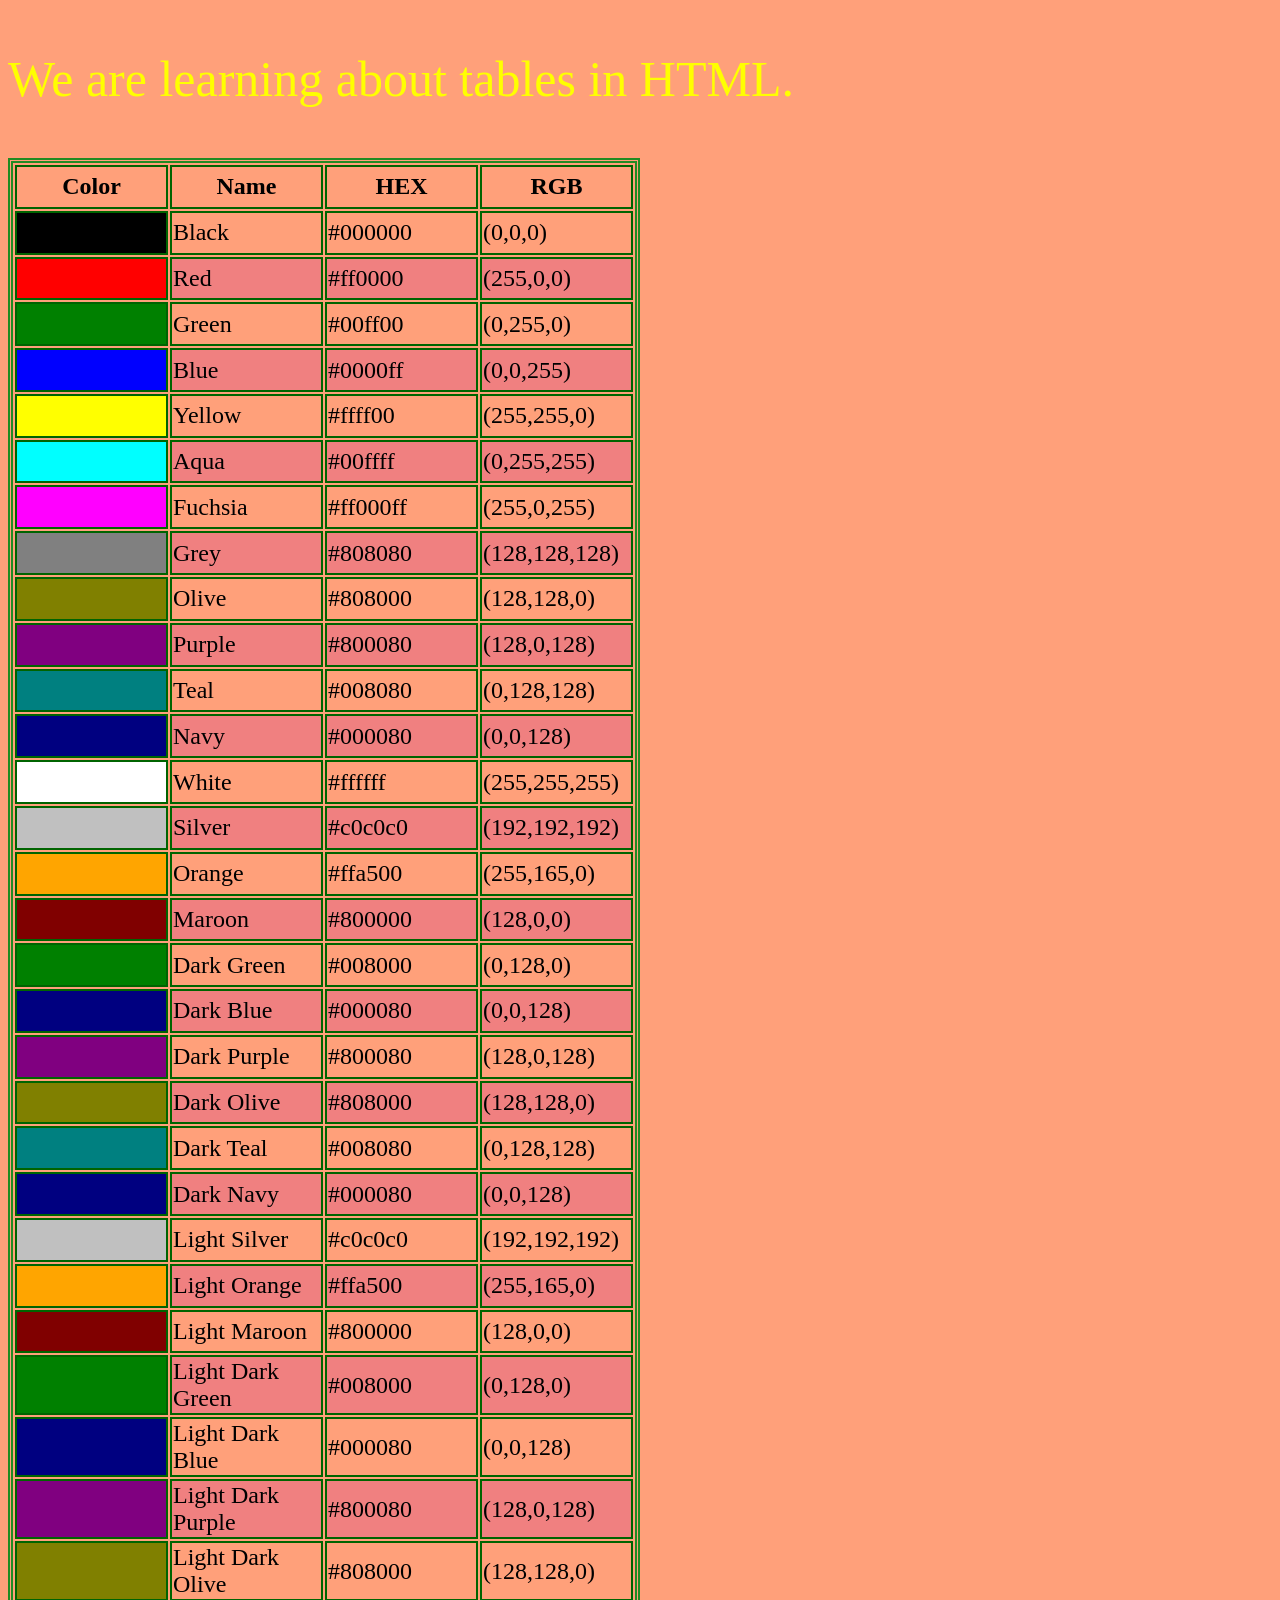
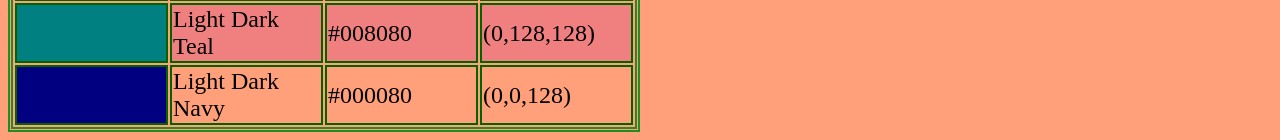
<file: table.html>
<!DOCTYPE html>
<html lang="en">
<head>
    <meta charset="UTF-8">
    <meta name="viewport" content="width=device-width, initial-scale=1.0">
    <title>Document</title>
    <link rel="stylesheet" href="css/table.css">
<body>
    <p>We are learning about tables in HTML.</p>
<table>
        <thead>
            <tr>
                <th>Color</th>
                <th>Name</th>
                <th>HEX</th>
                <th>RGB</th>
            </tr>
        </thead>
        <tbody>
            <tr>
                <td style="background-color: black;"></td>
                <td>Black</td>
                <td>#000000</td>
                <td>(0,0,0)</td>
            </tr>
            <tr>
                <td style="background-color: red;"></td>
                <td>Red</td>
                <td>#ff0000</td>
                <td>(255,0,0)</td>
            </tr>
            <tr>
                <td style="background-color: green;"></td>
                <td>Green</td>
                <td>#00ff00</td>
                <td>(0,255,0)</td>
            </tr>
            <tr>
                <td style="background-color: blue;"></td>
                <td>Blue</td>
                <td>#0000ff</td>
                <td>(0,0,255)</td>
            </tr>
            <tr>
                <td style="background-color: #ffff00;"></td>
                <td>Yellow</td>
                <td>#ffff00</td>
                <td>(255,255,0)</td>
            </tr>
            <tr>
                <td style="background-color: aqua;"></td>
                <td>Aqua</td>
                <td>#00ffff</td>
                <td>(0,255,255)</td>
            </tr>
            <tr>
                <td style="background-color: Fuchsia;"></td>
                <td>Fuchsia</td>
                <td>#ff000ff</td>
                <td>(255,0,255)</td>
            </tr>
            <tr>
                <td style="background-color: #808080;"></td>
                <td>Grey</td>
                <td>#808080</td>
                <td>(128,128,128)</td>
            </tr>
            <tr>
                <td style="background-color: #808000;"></td>
                <td>Olive</td>
                <td>#808000</td>
                <td>(128,128,0)</td>
            </tr>
            <tr>
                <td style="background-color: #800080;"></td>
                <td>Purple</td>
                <td>#800080</td>
                <td>(128,0,128)</td>
            </tr>
            <tr>
                <td style="background-color: #008080;"></td>
                <td>Teal</td>
                <td>#008080</td>
                <td>(0,128,128)</td>
            </tr>
            <tr>
                <td style="background-color: Navy;"></td>
                <td>Navy</td>
                <td>#000080</td>
                <td>(0,0,128)</td>
            </tr>
            <tr>
                <td style="background-color: white;"></td>
                <td>White</td>
                <td>#ffffff</td>
                <td>(255,255,255)</td>
            </tr>
            <tr>
                <td style="background-color: #c0c0c0;"></td>
                <td>Silver</td>
                <td>#c0c0c0</td>
                <td>(192,192,192)</td>
            </tr>
            <tr>
                <td style="background-color: #ffa500;"></td>
                <td>Orange</td>
                <td>#ffa500</td>
                <td>(255,165,0)</td>
            </tr>
            <tr>
                <td style="background-color: #800000;"></td>
                <td>Maroon</td>
                <td>#800000</td>
                <td>(128,0,0)</td>
            </tr>
                <tr>
                    <td style="background-color: #008000;"></td>
                    <td>Dark Green</td>
                    <td>#008000</td>
                    <td>(0,128,0)</td>
                </tr>
                <tr>
                    <td style="background-color: #000080;"></td>
                    <td>Dark Blue</td>
                    <td>#000080</td>
                    <td>(0,0,128)</td>
                </tr>
                <tr>
                    <td style="background-color: #800080;"></td>
                    <td>Dark Purple</td>
                    <td>#800080</td>
                    <td>(128,0,128)</td>
                </tr>
                <tr>
                    <td style="background-color: #808000;"></td>
                    <td>Dark Olive</td>
                    <td>#808000</td>
                    <td>(128,128,0)</td>
                </tr>
                <tr>
                    <td style="background-color: #008080;"></td>
                    <td>Dark Teal</td>
                    <td>#008080</td>
                    <td>(0,128,128)</td>
                </tr>
                <tr>
                    <td style="background-color: #000080;"></td>
                    <td>Dark Navy</td>
                    <td>#000080</td>
                    <td>(0,0,128)</td>
                </tr>
                <tr>
                    <td style="background-color: #c0c0c0;"></td>
                    <td>Light Silver</td>
                    <td>#c0c0c0</td>
                    <td>(192,192,192)</td>
                </tr>
                <tr>
                    <td style="background-color: #ffa500;"></td>
                    <td>Light Orange</td>
                    <td>#ffa500</td>
                    <td>(255,165,0)</td>
                </tr>
                <tr>
                    <td style="background-color: #800000;"></td>
                    <td>Light Maroon</td>
                    <td>#800000</td>
                    <td>(128,0,0)</td>
                </tr>
                <tr>
                    <td style="background-color: #008000;"></td>
                    <td>Light Dark Green</td>
                    <td>#008000</td>
                    <td>(0,128,0)</td>
                </tr>
                <tr>
                    <td style="background-color: #000080;"></td>
                    <td>Light Dark Blue</td>
                    <td>#000080</td>
                    <td>(0,0,128)</td>
                </tr>
                <tr>
                    <td style="background-color: #800080;"></td>
                    <td>Light Dark Purple</td>
                    <td>#800080</td>
                    <td>(128,0,128)</td>
                </tr>
                <tr>
                    <td style="background-color: #808000;"></td>
                    <td>Light Dark Olive</td>
                    <td>#808000</td>
                    <td>(128,128,0)</td>
                </tr>
                <tr>
                    <td style="background-color: #008080;"></td>
                    <td>Light Dark Teal</td>
                    <td>#008080</td>
                    <td>(0,128,128)</td>
                </tr>
                <tr>
                    <td style="background-color: #000080;"></td>
                    <td>Light Dark Navy</td>
                    <td>#000080</td>
                    <td>(0,0,128)</td>
        </tbody>
    </table>
</file>
<file: css/blocks.css>
body{
    background-color: lightsalmon;
}
p{
    font-size: 50px;
    color: darkorange;
    background-color: lightgoldenrodyellow;
    display: block;
}
span{
    color: blueviolet;
    border: dotted red 5px;
    display: inline-block;
}
li{
    background-color: fuchsia;
    display: inline-block;
    border: dashed 5px darkmagenta;
    font-size: 24px;
    padding: 5px 10px;
}
li:hover{
    background-color: antiquewhite;
    cursor: pointer;
}
ul{
    list-style: none;
}
#d1{
    background-color: khaki;
  font-size: 24px;
  width: 500px;
  height: 500px;
  border-style: double;
  border-width: 30px;
  border-color: fuchsia darkmagenta darkorchid purple;
  display: flex;
  align-items: center;
  justify-content: center;

}
#d2{
    width: 800px;
    height: 600px;
    border-style: double dotted dashed solid;
  border-width: 30px;
  border-color: fuchsia darkmagenta darkorchid purple;
margin-top: 50px;
border-radius: 5% 10% 15% 20%;
}
#d3,#d4{
    width: 900px;
    height: 150px;
    background-color: yellowgreen;
    margin: 50px;
    border-width: 30px;
    padding: 50px;
}
#d3{
    border-style: ridge none;
    border-color: tomato;

}
#d4{
    border-style: groove;
    border-color: darkolivegreen;
}
</file>
<file: css/links.css>
@import url('https://fonts.googleapis.com/css2?family=Comforter&family=Pacifico&family=Rubik+Bubbles&family=Rubik+Burned&family=Rubik+Distressed&display=swap');
p{
    font-size: 50px;
    color: blueviolet;
}
a{
    text-decoration: none;
}
.a1{
    border: 5px blue solid;
    border-radius: 25%;
    font-size: 24px;
padding: 5px 10px;
color: blue;
font-family: "Rubik Bubbles", system-ui;
  font-weight: 400;
  font-style: normal;
  background-color: yellow;
}
.a1:hover{
    background-color: blue;
    border-color: yellow;
    color: yellow;
    box-shadow: 0px 0px 15px yellow;
}
.myButton {
	box-shadow: 0px 0px 3px 2px #9fb4f2;
	background:linear-gradient(to bottom, #7892c2 5%, #476e9e 100%);
	background-color:#7892c2;
	border-radius:42px;
	border:2px solid #4e6096;
	display:inline-block;
	cursor:pointer;
	color:#ffffff;
	font-family:Impact;
	font-size:24px;
	padding:6px 18px;
	text-decoration:none;
	text-shadow:0px 1px 0px #283966;
}
.myButton:hover {
	background:linear-gradient(to bottom, #476e9e 5%, #7892c2 100%);
	background-color:#476e9e;
}
.myButton:active {
	position:relative;
	top:1px;
}


/* CSS */
.button-62 {
  background: linear-gradient(to bottom right, #EF4765, #FF9A5A);
  border: 0;
  border-radius: 12px;
  color: #FFFFFF;
  cursor: pointer;
  display: inline-block;
  font-family: -apple-system,system-ui,"Segoe UI",Roboto,Helvetica,Arial,sans-serif;
  font-size: 24px;
    outline: transparent;
  padding: 6px 18px;
  text-align: center;
  text-decoration: none;
  transition: box-shadow .2s ease-in-out;
  user-select: none;
  -webkit-user-select: none;
  touch-action: manipulation;
  white-space: nowrap;
  font-weight: 900;
}

.button-62:not([disabled]):focus {
  box-shadow: 0 0 .25rem rgba(0, 0, 0, 0.5), -.125rem -.125rem 1rem rgba(239, 71, 101, 0.5), .125rem .125rem 1rem rgba(255, 154, 90, 0.5);
}

.button-62:not([disabled]):hover {
  box-shadow: 0 0 .25rem rgba(0, 0, 0, 0.5), -.125rem -.125rem 1rem rgba(239, 71, 101, 0.5), .125rem .125rem 1rem rgba(255, 154, 90, 0.5);
}


/* CSS */
.button-85 {
  padding: 0.5em 1em;
  border: none;
  outline: none;
  color: rgb(255, 255, 0);
  background: blue;
  cursor: pointer;
  position: relative;
  z-index: 0;
  border-radius: 10px;
  user-select: none;
  -webkit-user-select: none;
  touch-action: manipulation;
  font-size: 24px;
  font-weight: 900;
  margin-left: 10px;
}

.button-85:before {
  content: "";
  background: linear-gradient(
    45deg,
    #ff0000,
    #ff7300,
    #fffb00,
    #48ff00,
    #00ffd5,
    #002bff,
    #7a00ff,
    #ff00c8,
    #ff0000
  );
  position: absolute;
  top: -2px;
  left: -2px;
  background-size: 400%;
  z-index: -1;
  filter: blur(5px);
  -webkit-filter: blur(5px);
  width: calc(100% + 4px);
  height: calc(100% + 4px);
  animation: glowing-button-85 20s linear infinite;
  transition: opacity 0.3s ease-in-out;
  border-radius: 10px;
}

@keyframes glowing-button-85 {
  0% {
    background-position: 0 0;
  }
  50% {
    background-position: 400% 0;
  }
  100% {
    background-position: 0 0;
  }
}

.button-85:after {
  z-index: -1;
  content: "";
  position: absolute;
  width: 100%;
  height: 100%;
  background: blue;
  left: 0;
  top: 0;
  border-radius: 10px;
}
</file>
<file: css/lists.css>
@import url('https://fonts.googleapis.com/css2?family=Comforter&family=Pacifico&family=Rubik+Bubbles&family=Rubik+Burned&family=Rubik+Distressed&display=swap');
body{
    background-color: lightgreen;
}
p{
    font-size: 48px;
    font-family: "Rubik Bubbles", system-ui;
  font-weight: 400;
  font-style: normal;
  text-align: center;
  color: orange;
}
ul,ol,dl{
    font-size: 24px;
    color: red;
      font-family: "Comforter", cursive;
  font-weight: 400;
  font-style: normal;
}
.l1 li::marker{
    color: black;
}
.l2 li{
    padding-left: 16px;
}
Ol{
    margin-left: 80px;
}
@counter-style emoji {
  system: cyclic;
  symbols: 😀 👻 🎃 😹 👋 👀 🦕;
  suffix: " ";
}

ul.l3 {
  list-style: emoji;
}

@counter-style lower-ukrainian-full {
system: alphabetic;
symbols: '\430' '\431' '\432' '\433' '\491' '\434' '\435' '\454' '\436' '\437' '\438' '\456' '\457' '\439' '\43A' '\43B' '\43C' '\43D' '\43E' '\43F' '\440' '\441' '\442' '\443' '\444' '\445' '\446' '\447' '\448' '\449' '\44C' '\44E' '\44F';
/* symbols: 'а' 'б' 'в' 'г' 'ґ' 'д' 'е' 'є' 'ж' 'з' 'и' 'і' 'ї' 'й' 'к' 'л' 'м' 'н' 'о' 'п' 'р' 'с' 'т' 'у' 'ф' 'х' 'ц' 'ч' 'ш' 'щ' 'ь' 'ю' 'я'; */
prefix: '(';
suffix: ') ';
}
.l4{
    list-style: lower-ukrainian-full;
}
dl{
    color: black;
}
</file>
<file: css/symbols.css>
body{
    background-color: lightskyblue;
}
p{
    font-size: 24px;
}
.p1{
    color: khaki;
    background-color: darkorange;
}
.p2{
      font-family: "Georgia", serif;
}
.p3{
     font-family: "Verdana", "Helvetica", "Arial", sans-serif;
}
.p4{
    font-family: cursive;
}
.p5{
    font-family: monospace;
}
.p6{
    font-family: "Great Vibes", cursive;
  font-weight: 900;
  font-style: normal;
}
.p7{
 font-family: "Rubik Microbe", system-ui;
  font-weight: 400;
  font-style: normal;
}
.p8{
    font-family: "Pattaya", sans-serif;
  font-weight: 400;
  font-style: oblique 45deg;
}
.p9{
     font-family: "Rubik Glitch", system-ui;
  font-weight: 400;
  font-style: normal;
}
.p10{
    font-family: "Rubik Beastly", system-ui;
  font-weight: 400;
  font-style: normal;
}
.p11{
    text-decoration: underline;
}
.p12{
    text-decoration: underline;
    text-decoration-style: wavy;
    text-decoration-color: blue;
    text-decoration-line: under;
}
.p13{
    text-shadow: 3px -3px green;
}
.p14{
    text-shadow: 2px -2px 5px pink;
}

.p15{
        text-shadow: 0px 0px 5px gold;

}
.s1{
    color: brown;
    text-decoration: line-through;
}
</file>
<file: css/table.css>
body{
    background-color: lightsalmon;
}
p{
    font-size: 50px;
    color: yellow;
}
table{
    border: double 5px forestgreen;
    width: 50%;
    font-size: 24px;
    border-collapse: separate;
}
th,td{
    border: solid darkgreen 2px;
    width: 25%;
    height: 1cm;
}
tr:hover{
    background-color: lightgrey;
}
td:hover{
    background-image: url(https://media.tenor.com/UZswyok8T-oAAAAM/pride-rainbow.gif);
    font-weight: bolder;
    text-align: center;
    font-size: 1.2em;
    color: aliceblue;
    text-transform: uppercase;
    cursor: pointer;
}
tr:nth-child(even){
    background-color: lightcoral;
}
.ss{
    border: dotted red;
    text-align: right;
    vertical-align: bottom;
}
caption{
    text-transform: uppercase;
    font-family: cursive;
    font-size: 1.2em;
    font-weight: 900;
    color: gold;
    background: linear-gradient(to left,red, orange, yellow, green, blue, indigo, violet);
}
</file>
